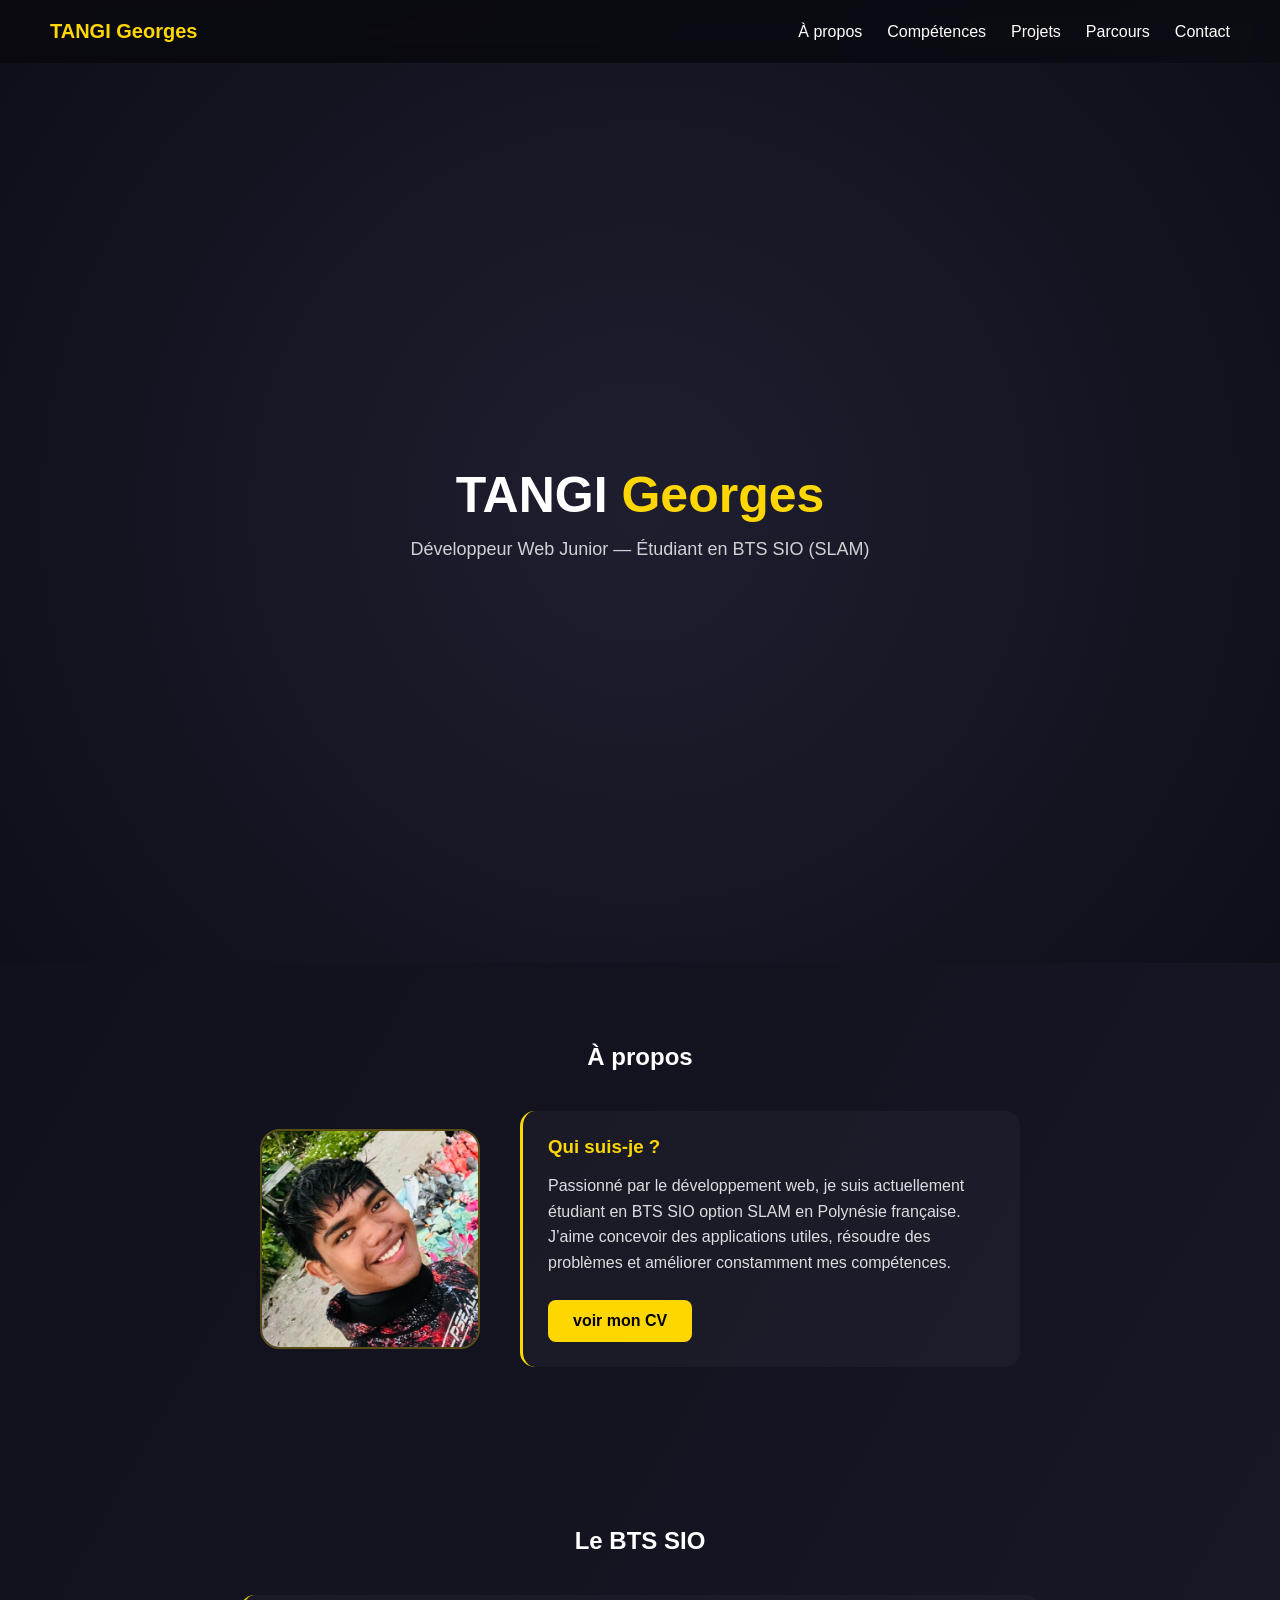
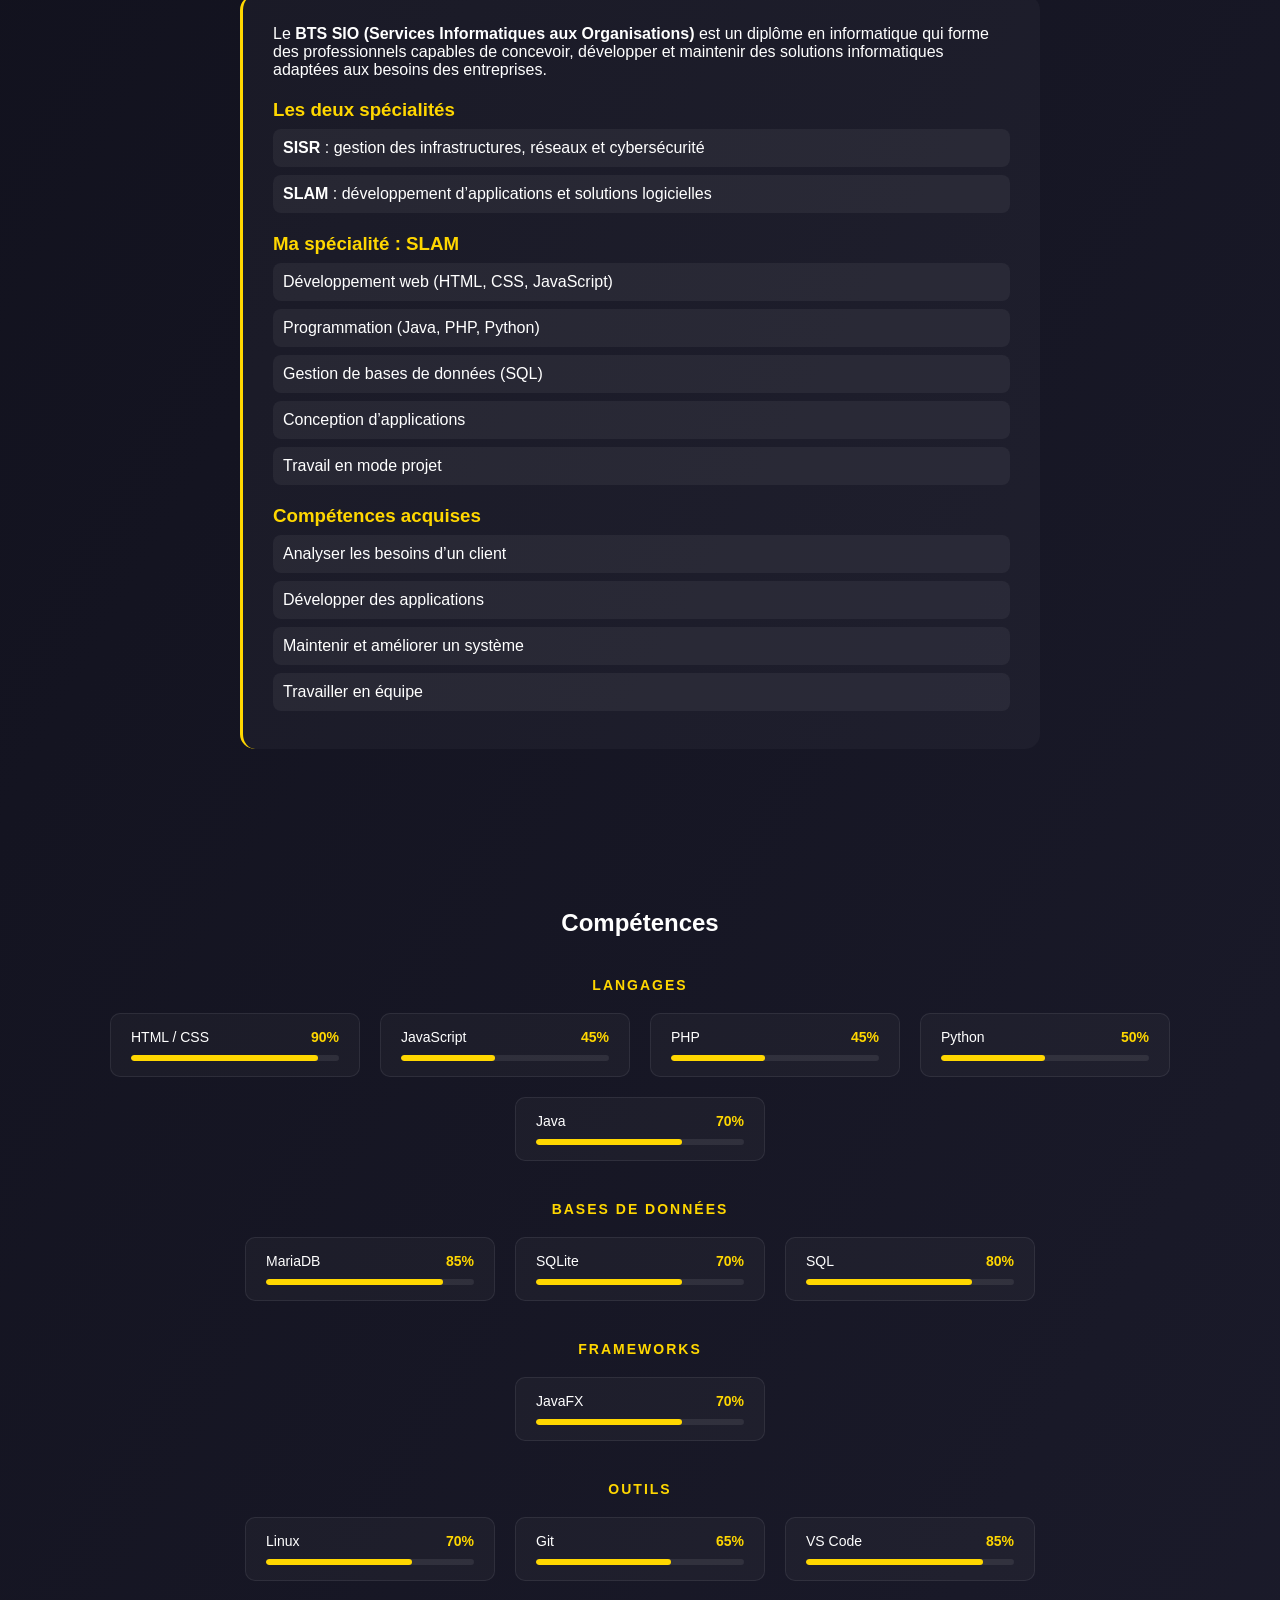
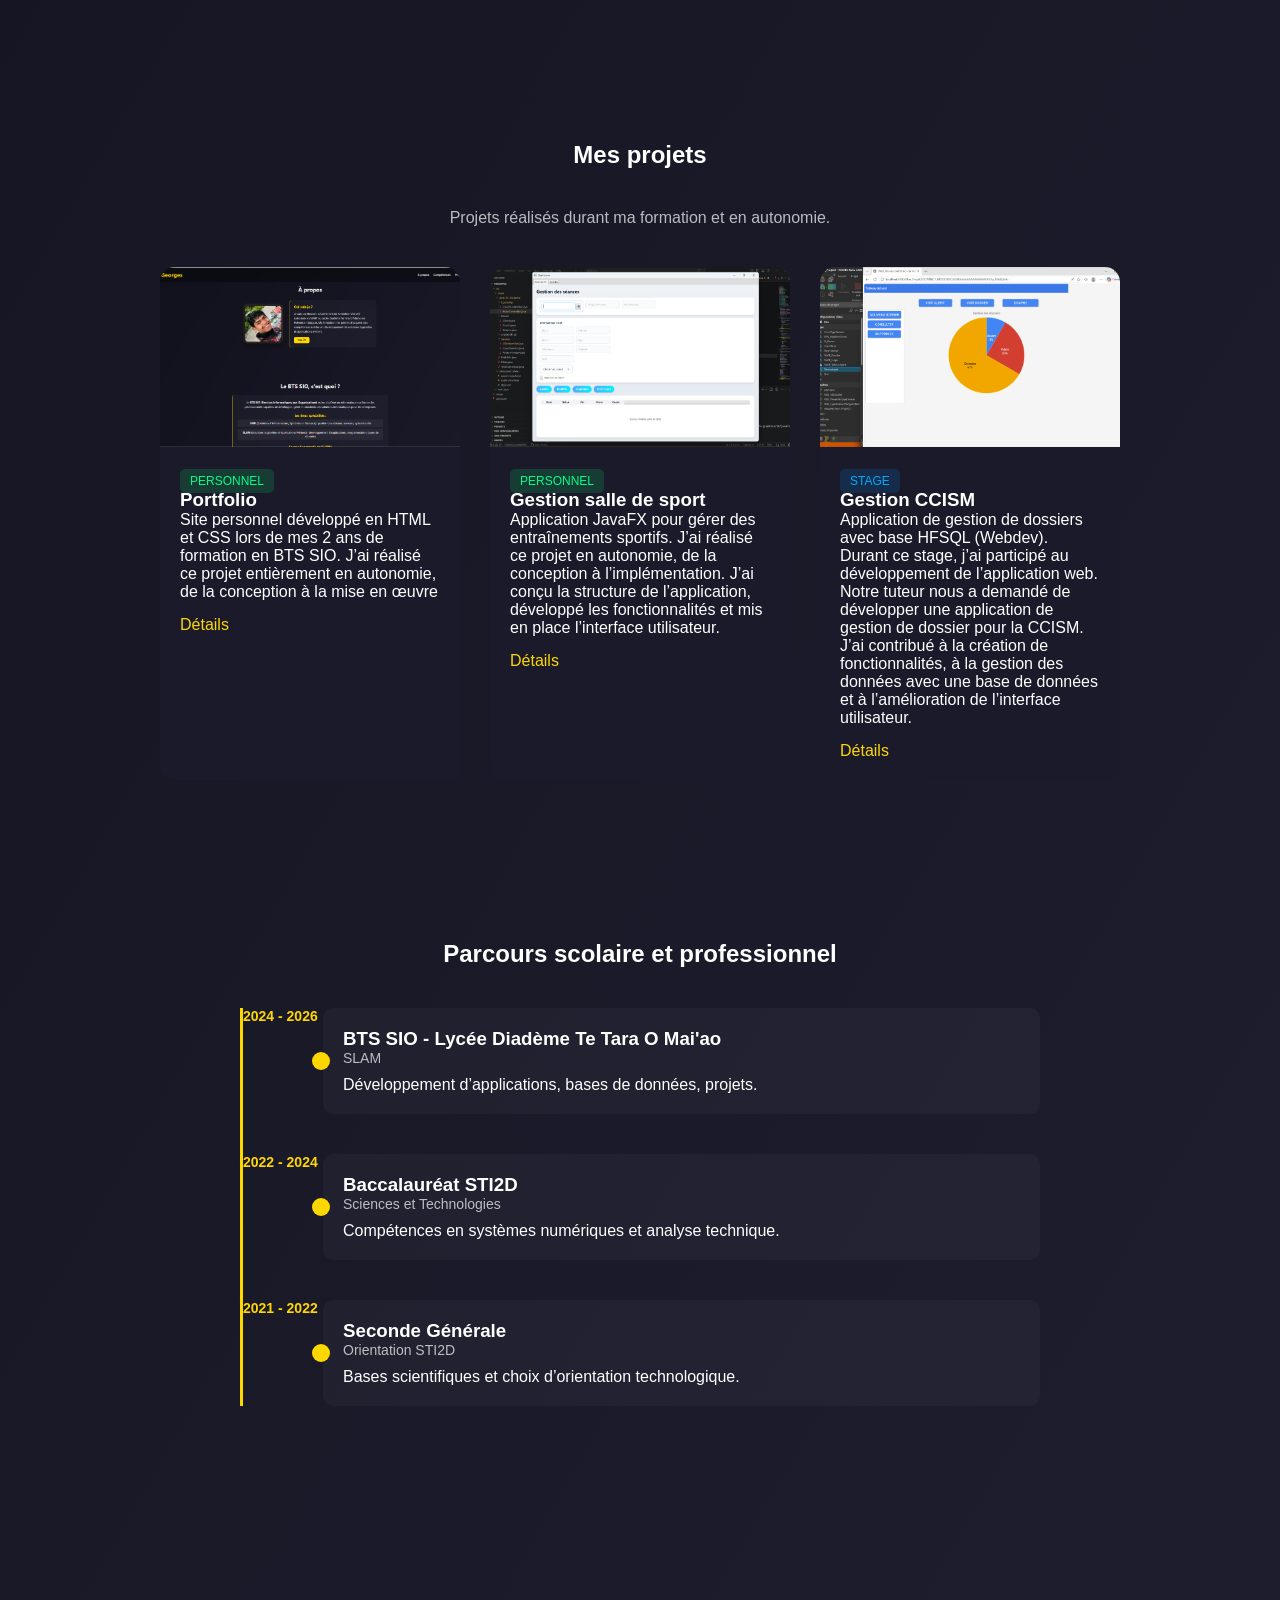
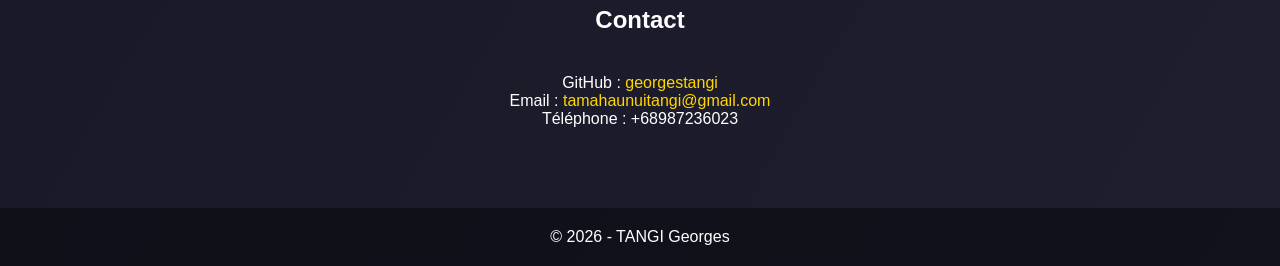
<file: index.html>
<!DOCTYPE html>
<html lang="fr">
<head>
    <meta charset="UTF-8">
    <meta name="viewport" content="width=device-width, initial-scale=1.0">
    <title>Portfolio - TANGI Georges</title>
    <link rel="stylesheet" href="style.css">
</head>

<body>

    <!-- HEADER -->
    <header>
        <p class="logo">TANGI Georges</p>
        <nav>
            <ul>
                <li><a href="#about">À propos</a></li>
                <li><a href="#skills">Compétences</a></li>
                <li><a href="#projects">Projets</a></li>
                <li><a href="#parcours">Parcours</a></li>
                <li><a href="#contact">Contact</a></li>
            </ul>
        </nav>
    </header>

    <!-- HERO -->
    <section class="hero">
        <h1>TANGI <span>Georges</span></h1>

        <p class="subtitle">
            Développeur Web Junior — Étudiant en BTS SIO (SLAM)
        </p>
    </section>

    <!-- ABOUT -->
    <section id="about">
        <h2>À propos</h2>

        <div class="about-container">

            <div class="about-card">
                <img src="image/image.jpg" alt="Photo de TANGI Georges">
            </div>
           
            <div class="about-text">
                <h3>Qui suis-je ?</h3>
                <p>
                    Passionné par le développement web, je suis actuellement étudiant en BTS SIO option SLAM 
                    en Polynésie française. J’aime concevoir des applications utiles, résoudre des problèmes 
                    et améliorer constamment mes compétences.
                </p>

            
                <a href="CV TANGI Georges.pdf" class="btn-cv" target="_blank">voir mon CV</a>
            </div>

        </div>
    </section>

    <!-- BTS SIO -->
    <section id="btssio">
        <h2>Le BTS SIO</h2>

        <div class="btssio-container">

            <p>
                Le <strong>BTS SIO (Services Informatiques aux Organisations)</strong> est un diplôme en informatique 
                qui forme des professionnels capables de concevoir, développer et maintenir des solutions informatiques 
                adaptées aux besoins des entreprises.
            </p>

            <h3>Les deux spécialités</h3>
            <ul>
                <li><strong>SISR</strong> : gestion des infrastructures, réseaux et cybersécurité</li>
                <li><strong>SLAM</strong> : développement d’applications et solutions logicielles</li>
            </ul>

            <h3>Ma spécialité : SLAM</h3>
            <ul>
                <li>Développement web (HTML, CSS, JavaScript)</li>
                <li>Programmation (Java, PHP, Python)</li>
                <li>Gestion de bases de données (SQL)</li>
                <li>Conception d’applications</li>
                <li>Travail en mode projet</li>
            </ul>

            <h3>Compétences acquises</h3>
            <ul>
                <li>Analyser les besoins d’un client</li>
                <li>Développer des applications</li>
                <li>Maintenir et améliorer un système</li>
                <li>Travailler en équipe</li>
            </ul>

        </div>
    </section>

    <!-- SKILLS -->
    <section id="skills">
        <h2>Compétences</h2>

        <!-- LANGAGES -->
        <h3 class="category">LANGAGES</h3>
        <div class="skills-grid">

            <div class="skill-card">
                <p>HTML / CSS <span>90%</span></p>
                <div class="skill-bar"><div style="width:90%"></div></div>
            </div>

            <div class="skill-card">
                <p>JavaScript <span>45%</span></p>
                <div class="skill-bar"><div style="width:45%"></div></div>
            </div>
            
            <div class="skill-card">
                <p>PHP <span>45%</span></p>
                <div class="skill-bar"><div style="width:45%"></div></div>
            </div>
            
            <div class="skill-card">
                <p>Python <span>50%</span></p>
                <div class="skill-bar"><div style="width:50%"></div></div>
            </div>

            <div class="skill-card">
                <p>Java <span>70%</span></p>
                <div class="skill-bar"><div style="width:70%"></div></div>
            </div>

            

        </div>

        <!-- BASES DE DONNÉES -->
        <h3 class="category">BASES DE DONNÉES</h3>
        <div class="skills-grid">

            <div class="skill-card">
                <p>MariaDB <span>85%</span></p>
                <div class="skill-bar"><div style="width:85%"></div></div>
            </div>

            <div class="skill-card">
                <p>SQLite <span>70%</span></p>
                <div class="skill-bar"><div style="width:70%"></div></div>
            </div>
            <div class="skill-card">
                <p>SQL <span>80%</span></p>
                <div class="skill-bar"><div style="width:80%"></div></div>
            </div>

        </div>

        <!-- FRAMEWORKS -->
        <h3 class="category">FRAMEWORKS</h3>
        <div class="skills-grid">

            <div class="skill-card">
                <p>JavaFX <span>70%</span></p>
                <div class="skill-bar"><div style="width:70%"></div></div>
            </div>

        </div>

        <!-- OUTILS -->
        <h3 class="category">OUTILS</h3>
        <div class="skills-grid">

            <div class="skill-card">
                <p>Linux <span>70%</span></p>
                <div class="skill-bar"><div style="width:70%"></div></div>
            </div>

            <div class="skill-card">
                <p>Git <span>65%</span></p>
                <div class="skill-bar"><div style="width:65%"></div></div>
            </div>

            <div class="skill-card">
                <p>VS Code <span>85%</span></p>
                <div class="skill-bar"><div style="width:85%"></div></div>
            </div>

        </div>

    </section>
    <!-- PROJECTS -->
    <section id="projects">
        <h2>Mes projets</h2>
        <p class="projects-subtitle">
            Projets réalisés durant ma formation et en autonomie.
        </p>

        <div class="projects-container">

            <div class="project-card">
                <img src="image/Capture-Portfolio.png" alt="Portfolio">

                <div class="project-content">
                    <span class="tag">PERSONNEL</span>
                    <h3>Portfolio</h3>
                    <p>Site personnel développé en HTML et CSS lors de 
                        mes 2 ans de formation en BTS SIO. J’ai réalisé ce projet entièrement en autonomie,
                         de la conception à la mise en œuvre
                    </p>

                    <div class="project-links">
                        <a href="Projet.html">Détails</a>
                    </div>
                </div>
            </div>

            <div class="project-card">
                <img src="image/projet1.png" alt="Application Java">

                <div class="project-content">
                    <span class="tag">PERSONNEL</span>
                    <h3>Gestion salle de sport</h3>
                    <p>Application JavaFX pour gérer des entraînements sportifs. 
                        J’ai réalisé ce projet en autonomie, de la conception à l’implémentation.
                        J’ai conçu la structure de l’application, développé les fonctionnalités
                        et mis en place l’interface utilisateur.
                    </p>

                    <div class="project-links">
                        <a href="Projet2.html">Détails</a>
                    </div>
                </div>
            </div>

            <div class="project-card">
                <img src="image/projet2.png" alt="Application Webdev">

                <div class="project-content">
                    <span class="tag stage">STAGE</span>
                    <h3>Gestion CCISM</h3>
                    <p>Application de gestion de dossiers avec base HFSQL (Webdev).
                        Durant ce stage, j’ai participé au développement de l’application web.
                        Notre tuteur nous a demandé de développer une application de gestion de dossier 
                        pour la CCISM. J’ai contribué à la création de fonctionnalités, à la gestion des données
                        avec une base de données
                        et à l’amélioration de l’interface utilisateur.
                    </p>

                    <div class="project-links">
                        
                        <a href="Projet3.html">Détails</a>
                    </div>
                </div>
            </div>

        </div>
    </section>

    <!-- PARCOURS -->
    <section id="parcours">
        <h2>Parcours scolaire et professionnel</h2>

        <div class="timeline">

            <div class="timeline-item">
                <div class="timeline-date">2024 - 2026</div>
                <div class="timeline-content">
                    <h3>BTS SIO - Lycée Diadème Te Tara O Mai'ao</h3>
                    <p class="job">SLAM</p>
                    <p>Développement d’applications, bases de données, projets.</p>
                </div>
            </div>

            <div class="timeline-item">
                <div class="timeline-date">2022 - 2024</div>
                <div class="timeline-content">
                    <h3>Baccalauréat STI2D</h3>
                    <p class="job">Sciences et Technologies</p>
                    <p>Compétences en systèmes numériques et analyse technique.</p>
                </div>
            </div>

            <div class="timeline-item">
                <div class="timeline-date">2021 - 2022</div>
                <div class="timeline-content">
                    <h3>Seconde Générale</h3>
                    <p class="job">Orientation STI2D</p>
                    <p>Bases scientifiques et choix d’orientation technologique.</p>
                </div>
            </div>

        </div>
    </section>

    <!-- CONTACT -->
    <section id="contact">
        <h2>Contact</h2>
        <p>GitHub : <a href="https://github.com/georgestangi7-beep">georgestangi</a></p>
        <p>Email : <a href="mailto:tamahaunuitangi@gmail.com">tamahaunuitangi@gmail.com</a></p>
        <p>Téléphone : +68987236023</p>
    </section>

    <!-- FOOTER -->
    <footer>
        <p>© 2026 - TANGI Georges</p>
    </footer>

</body>
</html>
</file>
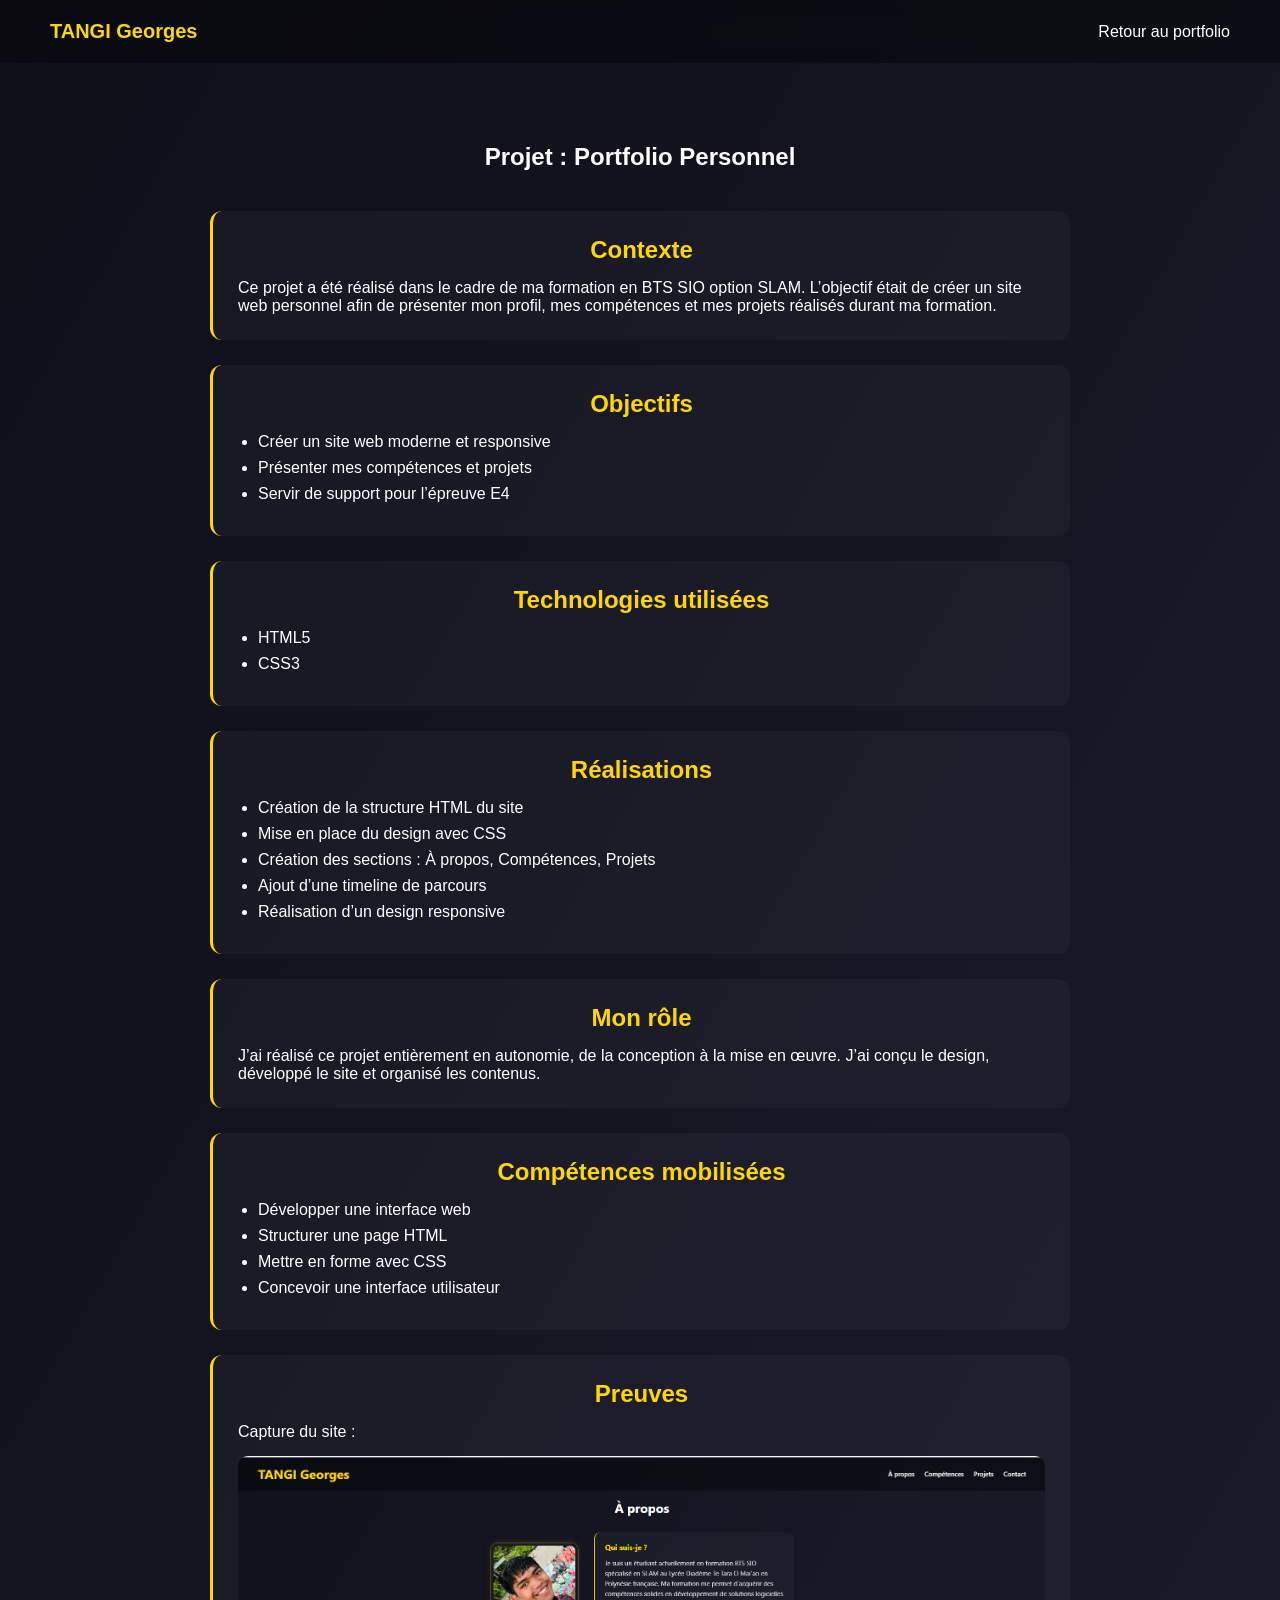
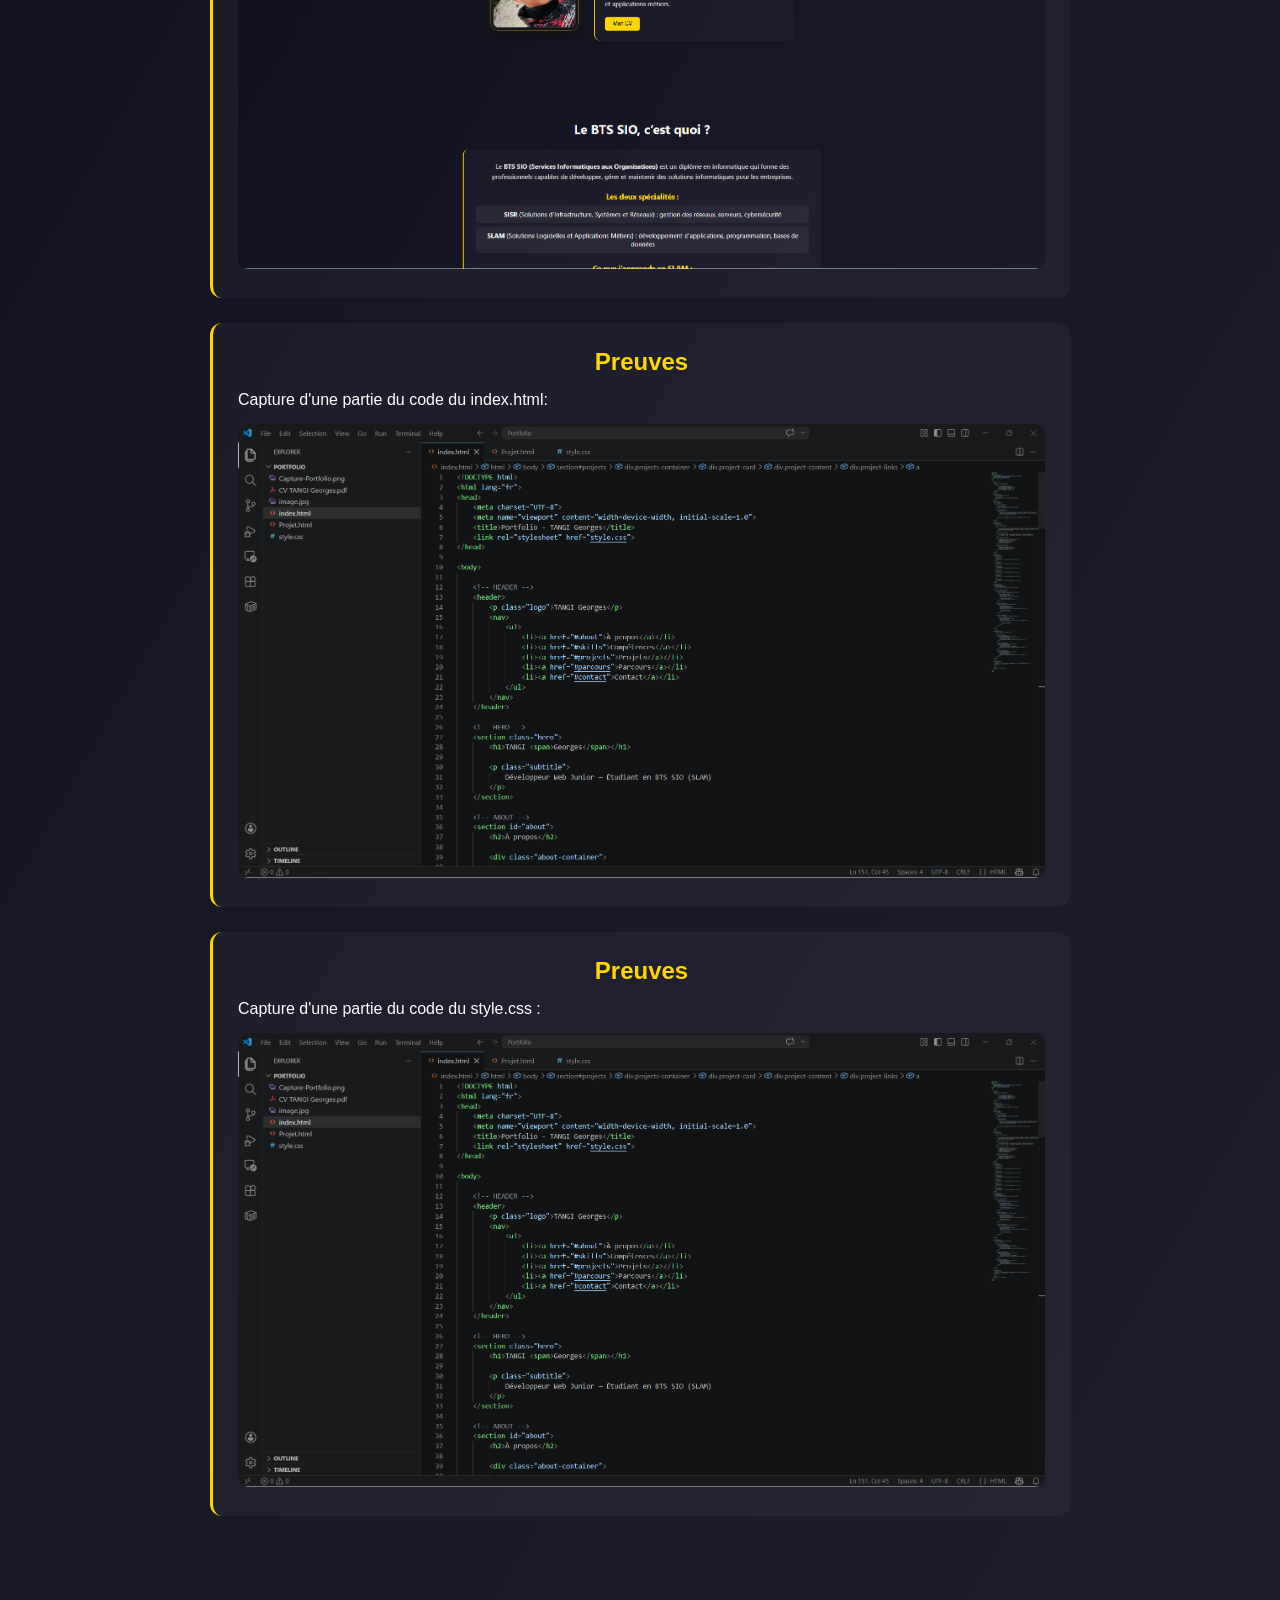
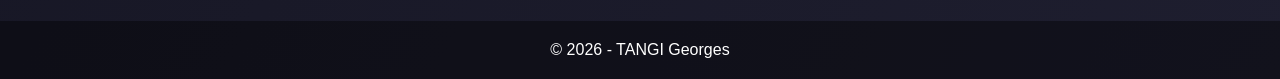
<file: Projet.html>
<!DOCTYPE html>
<html lang="fr">
<head>
    <meta charset="UTF-8">
    <title>Projet Portfolio - TANGI Georges</title>
    <link rel="stylesheet" href="style.css">
</head>

<body>

<header>
    <p class="logo">TANGI Georges</p>
    <nav>
        <ul>
            <li><a href="index.html">Retour au portfolio</a></li>
        </ul>
    </nav>
</header>

<section class="project-page">

    <h1>Projet : Portfolio Personnel</h1>

    <!-- CONTEXTE -->
    <div class="project-block">
        <h2> Contexte</h2>
        <p>
            Ce projet a été réalisé dans le cadre de ma formation en BTS SIO option SLAM.
            L’objectif était de créer un site web personnel afin de présenter mon profil,
            mes compétences et mes projets réalisés durant ma formation.
        </p>
    </div>

    <!-- OBJECTIFS -->
    <div class="project-block">
        <h2> Objectifs</h2>
        <ul>
            <li>Créer un site web moderne et responsive</li>
            <li>Présenter mes compétences et projets</li>
            <li>Servir de support pour l’épreuve E4</li>
        </ul>
    </div>

    <!-- TECHNOLOGIES -->
    <div class="project-block">
        <h2> Technologies utilisées</h2>
        <ul>
            <li>HTML5</li>
            <li>CSS3</li>
        </ul>
    </div>

    <!-- REALISATIONS -->
    <div class="project-block">
        <h2> Réalisations</h2>
        <ul>
            <li>Création de la structure HTML du site</li>
            <li>Mise en place du design avec CSS</li>
            <li>Création des sections : À propos, Compétences, Projets</li>
            <li>Ajout d’une timeline de parcours</li>
            <li>Réalisation d’un design responsive</li>
        </ul>
    </div>

    <!-- MON ROLE -->
    <div class="project-block">
        <h2> Mon rôle</h2>
        <p>
            J’ai réalisé ce projet entièrement en autonomie, de la conception à la mise en œuvre.
            J’ai conçu le design, développé le site et organisé les contenus.
        </p>
    </div>

    <!-- COMPETENCES -->
    <div class="project-block">
        <h2> Compétences mobilisées</h2>
        <ul>
            <li>Développer une interface web</li>
            <li>Structurer une page HTML</li>
            <li>Mettre en forme avec CSS</li>
            <li>Concevoir une interface utilisateur</li>
        </ul>
    </div>

    <!-- PREUVES -->
    <div class="project-block">
        <h2> Preuves</h2>
        <p>Capture du site :</p>
        <img src="image/Capture-Portfolio.png" alt="Portfolio" class="project-img">
    </div>

    <div class="project-block">
        <h2> Preuves</h2>
        <p>Capture d'une partie du code du index.html:</p>
        <img src="image/imageCode.png" alt="Portfolio" class="project-img">
    </div>
    <div class="project-block">
        <h2> Preuves</h2>
        <p>Capture d'une partie du code du style.css :</p>
        <img src="image/imageCode.png" alt="Portfolio" class="project-img">
    </div>


</section>

<footer>
    <p>© 2026 - TANGI Georges</p>
</footer>

</body>
</html>
</file>
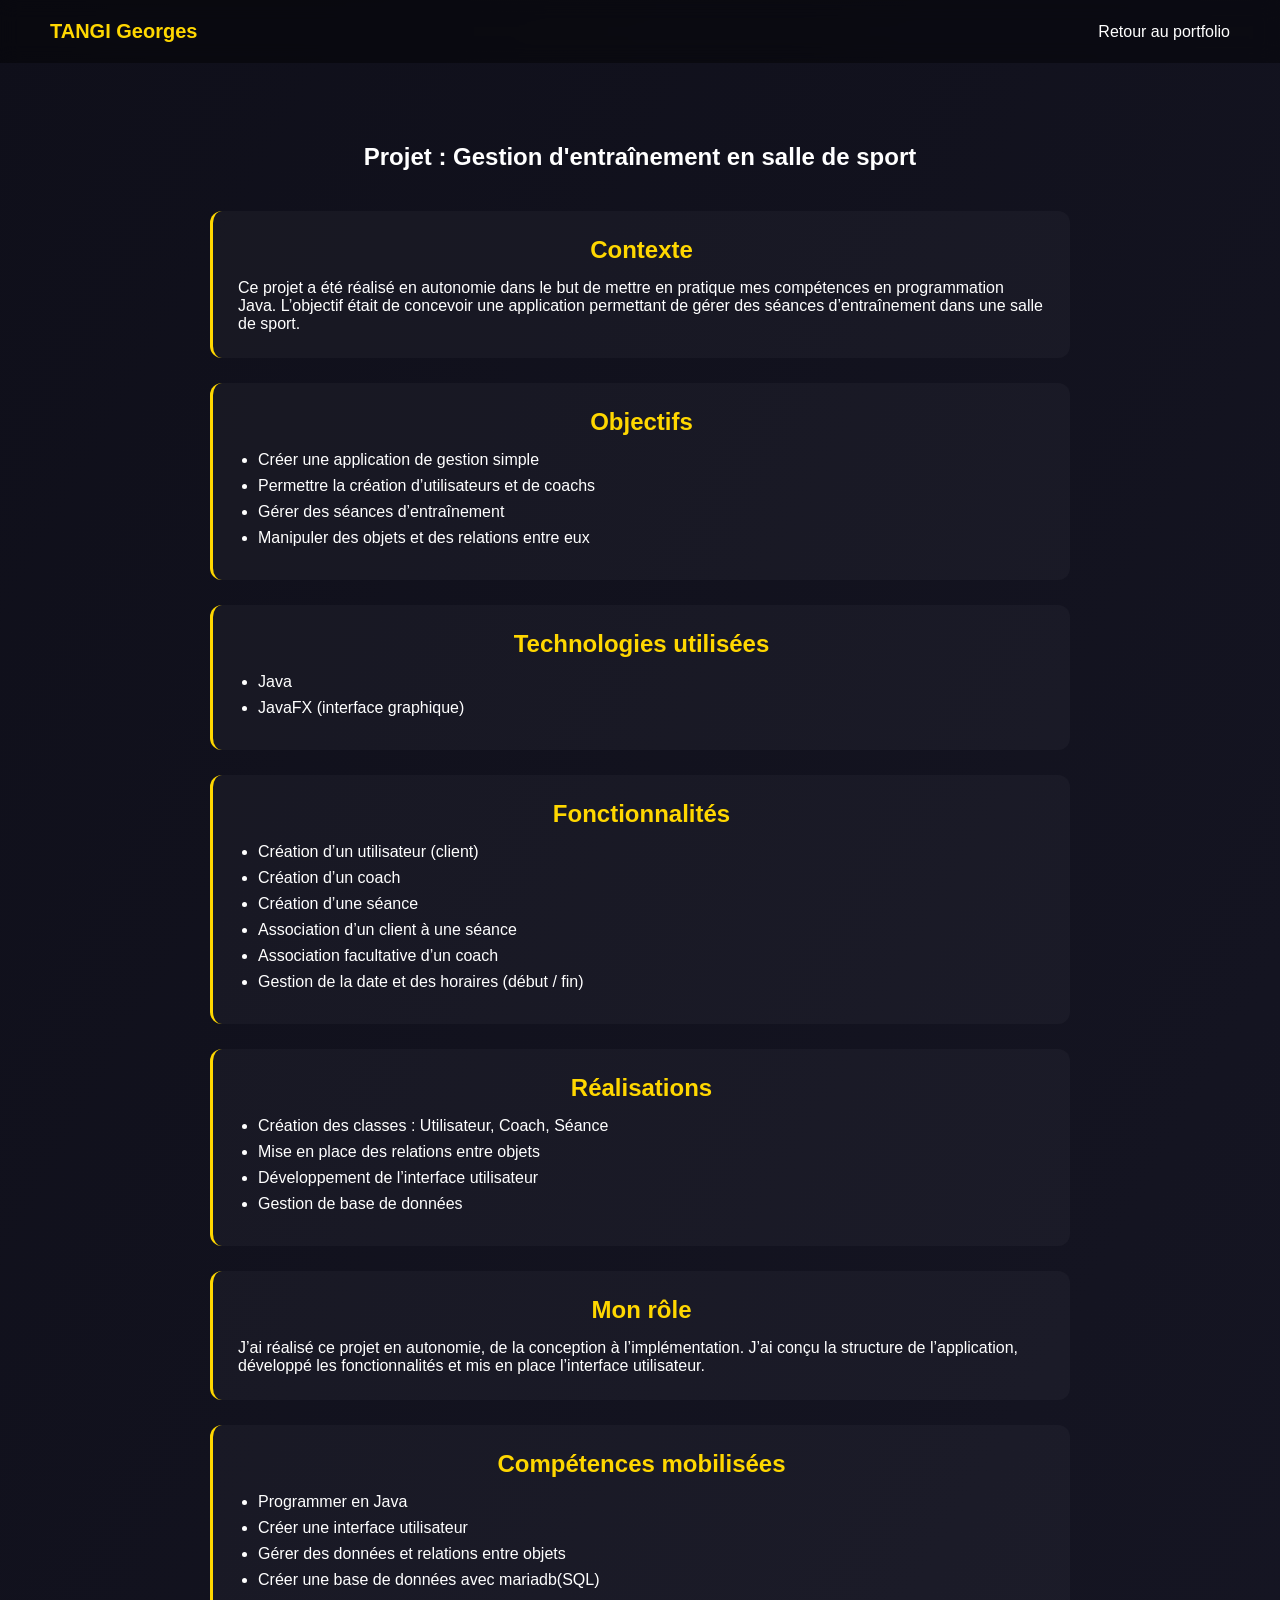
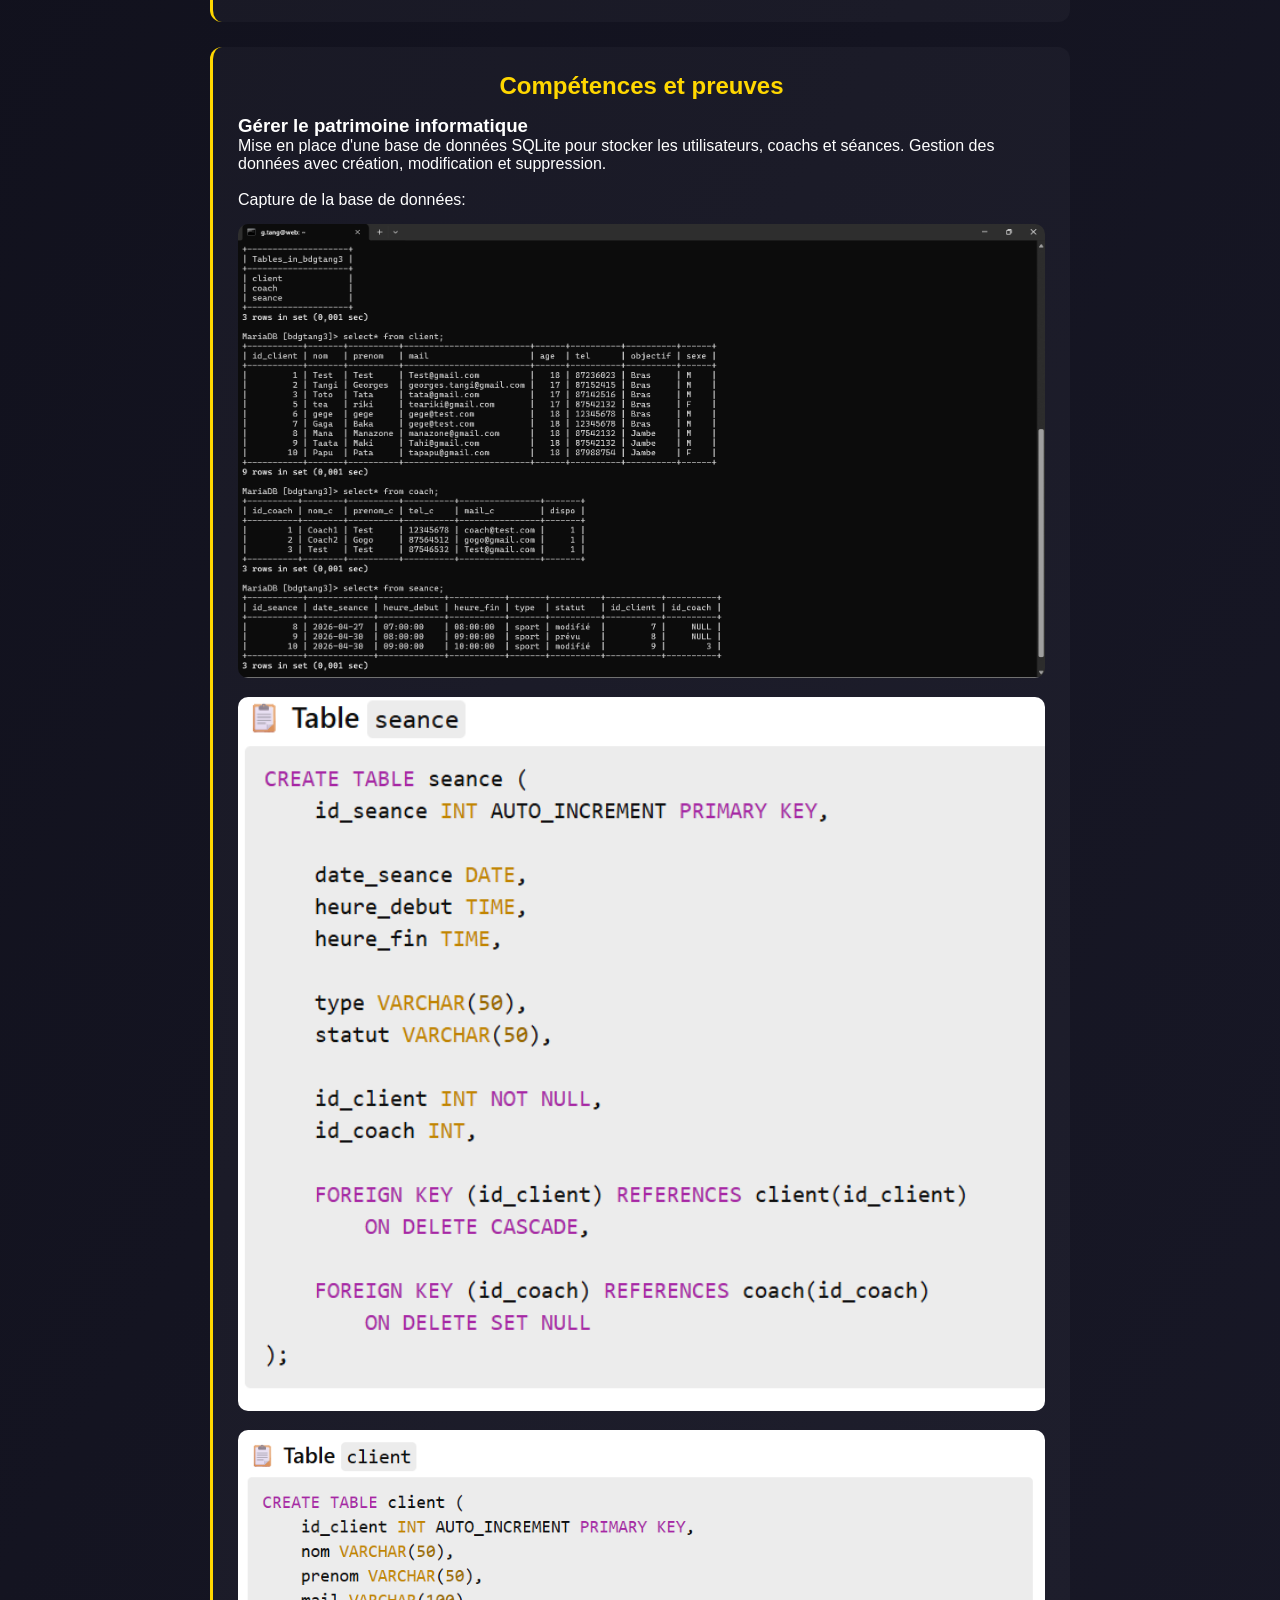
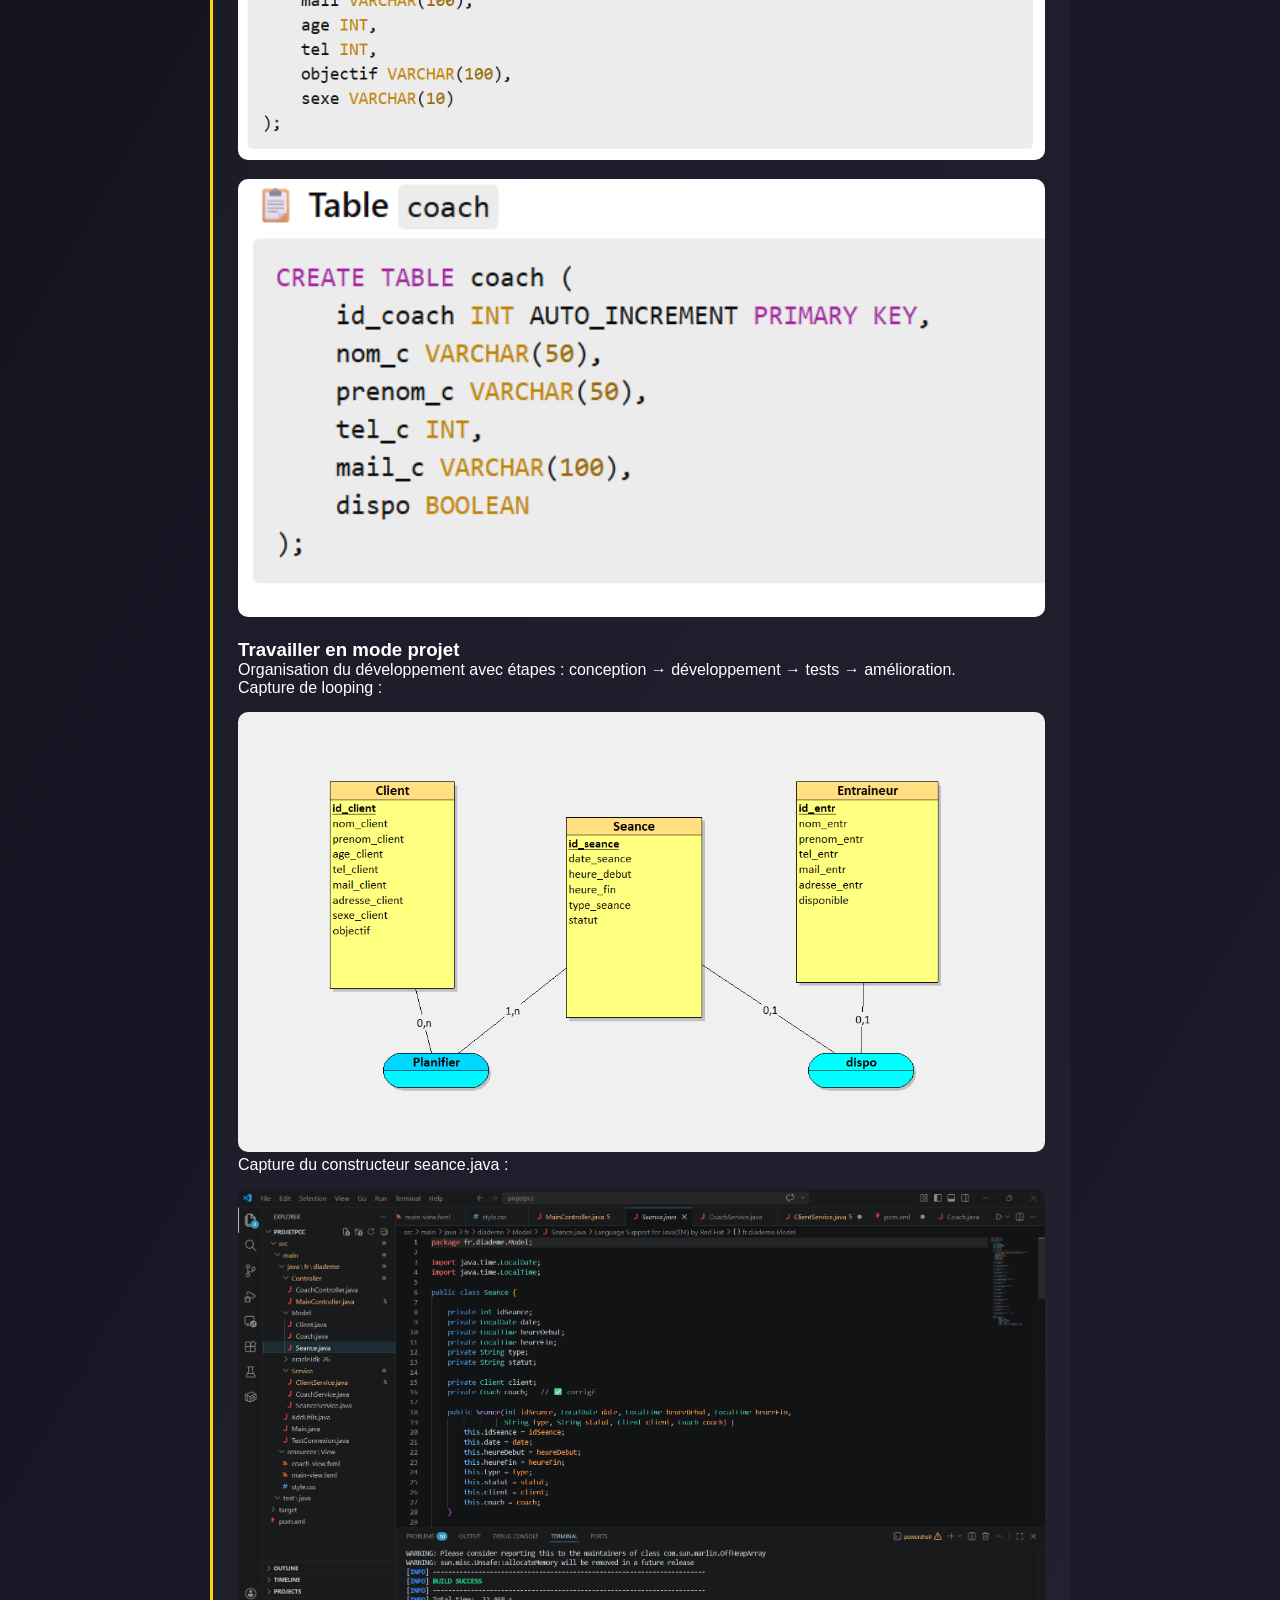
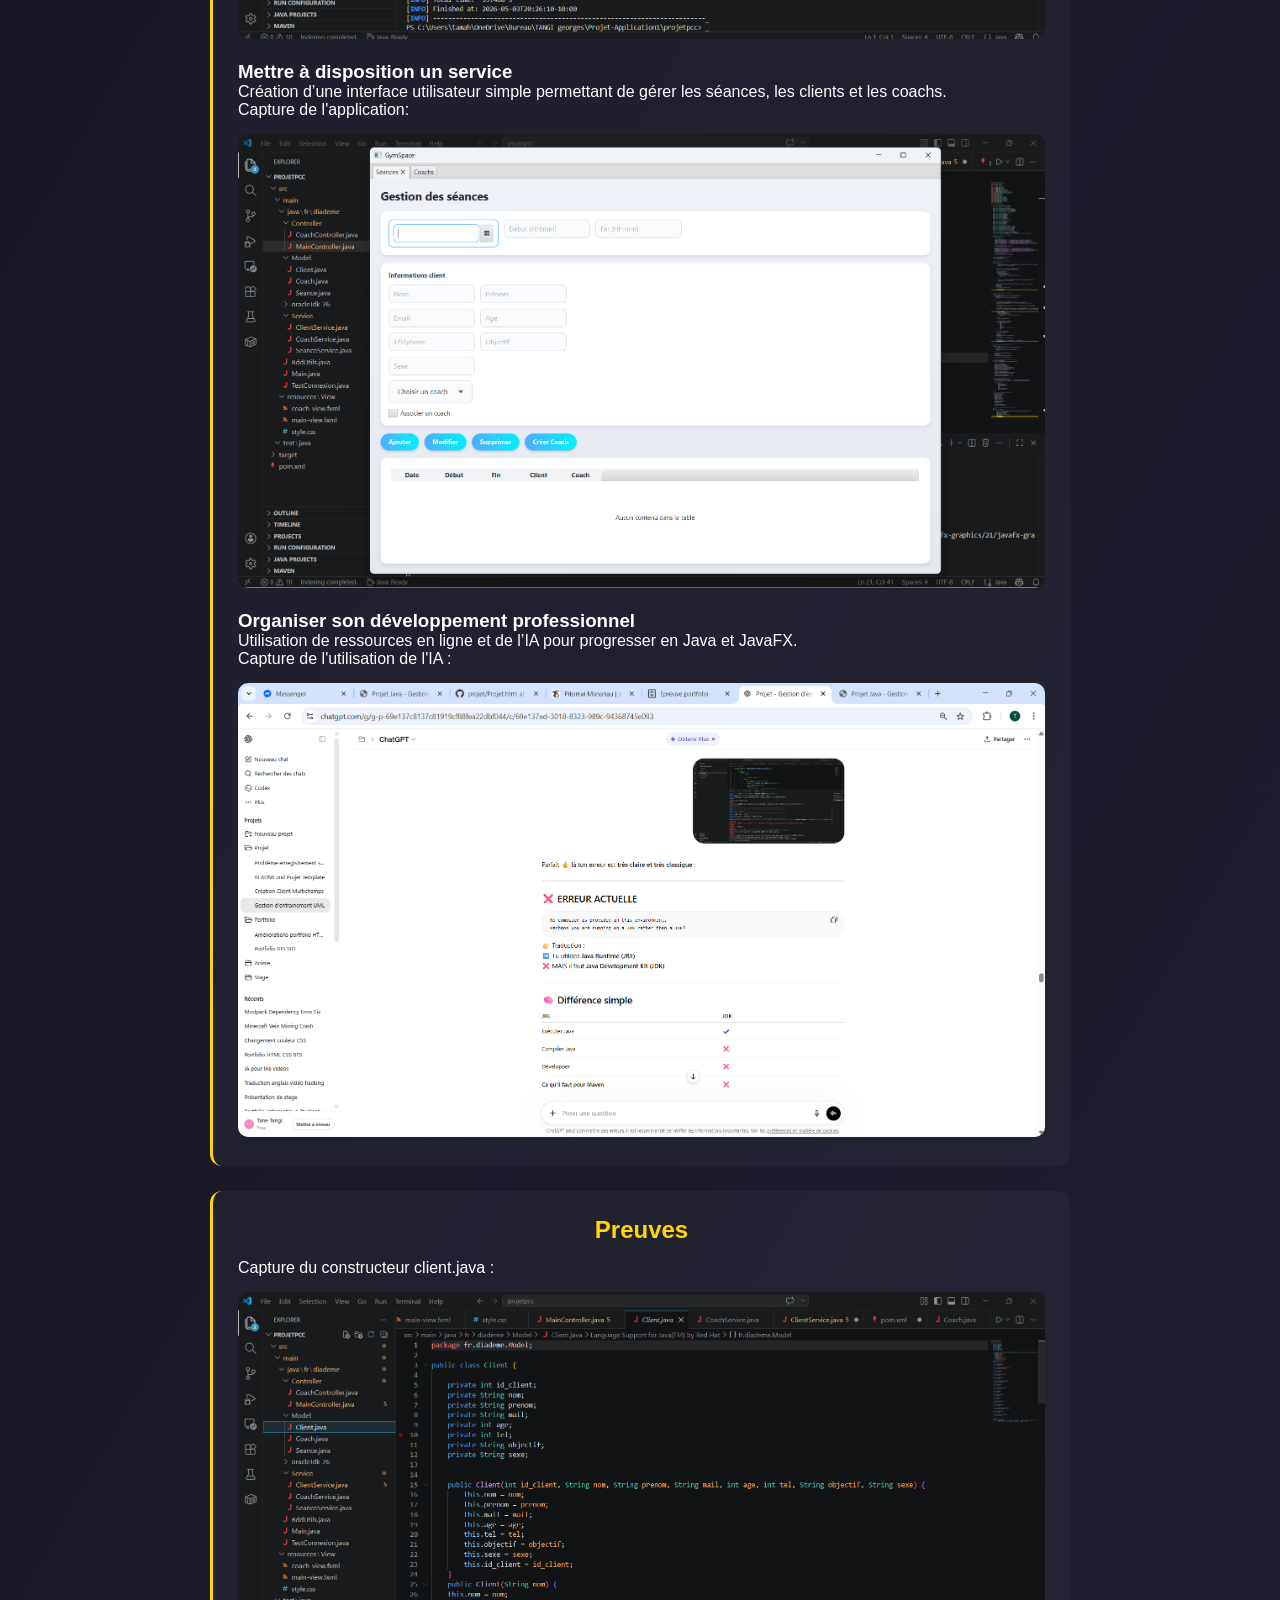
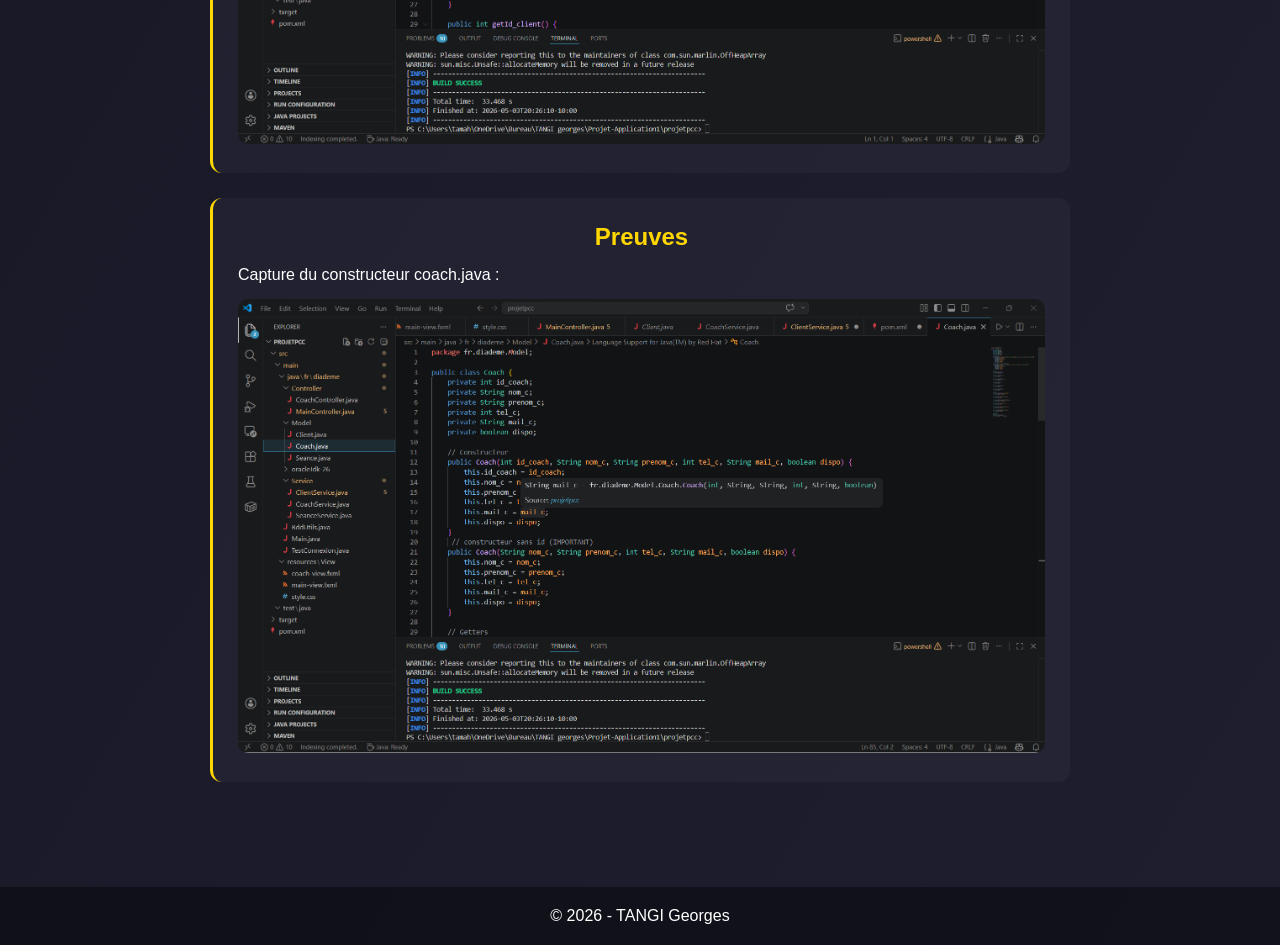
<file: Projet2.html>
<!DOCTYPE html>
<html lang="fr">
<head>
    <meta charset="UTF-8">
    <title>Projet Java - Gestion Salle de Sport</title>
    <link rel="stylesheet" href="style.css">
</head>

<body>

<header>
    <p class="logo">TANGI Georges</p>
    <nav>
        <ul>
            <li><a href="index.html">Retour au portfolio</a></li>
        </ul>
    </nav>
</header>

<section class="project-page">

    <h1>Projet : Gestion d'entraînement en salle de sport</h1>

    <!-- CONTEXTE -->
    <div class="project-block">
        <h2> Contexte</h2>
        <p>
            Ce projet a été réalisé en autonomie dans le but de mettre en pratique mes compétences
            en programmation Java. L’objectif était de concevoir une application permettant de gérer
            des séances d’entraînement dans une salle de sport.
        </p>
    </div>

    <!-- OBJECTIFS -->
    <div class="project-block">
        <h2> Objectifs</h2>
        <ul>
            <li>Créer une application de gestion simple</li>
            <li>Permettre la création d’utilisateurs et de coachs</li>
            <li>Gérer des séances d’entraînement</li>
            <li>Manipuler des objets et des relations entre eux</li>
        </ul>
    </div>

    <!-- TECHNOLOGIES -->
    <div class="project-block">
        <h2> Technologies utilisées</h2>
        <ul>
            <li>Java</li>
            <li>JavaFX (interface graphique)</li>
        </ul>
    </div>

    <!-- FONCTIONNALITES -->
    <div class="project-block">
        <h2> Fonctionnalités</h2>
        <ul>
            <li>Création d’un utilisateur (client)</li>
            <li>Création d’un coach</li>
            <li>Création d’une séance</li>
            <li>Association d’un client à une séance</li>
            <li>Association facultative d’un coach</li>
            <li>Gestion de la date et des horaires (début / fin)</li>
        </ul>
    </div>

    <!-- REALISATIONS -->
    <div class="project-block">
        <h2> Réalisations</h2>
        <ul>
            <li>Création des classes : Utilisateur, Coach, Séance</li>
            <li>Mise en place des relations entre objets</li>
            <li>Développement de l’interface utilisateur</li>
            <li>Gestion de base de données</li>
        </ul>
    </div>

    <!-- MON ROLE -->
    <div class="project-block">
        <h2> Mon rôle</h2>
        <p>
            J’ai réalisé ce projet en autonomie, de la conception à l’implémentation.
            J’ai conçu la structure de l’application, développé les fonctionnalités
            et mis en place l’interface utilisateur.
        </p>
    </div>

    <!-- COMPETENCES -->
    <div class="project-block">
        <h2> Compétences mobilisées</h2>
        <ul>
            <li>Programmer en Java</li>
            <li>Créer une interface utilisateur</li>
            <li>Gérer des données et relations entre objets</li>
            <li>Créer une base de données avec mariadb(SQL)</li>

        </ul>
    </div>
    <!-- COMPETENCES -->
    <div class="project-block">
        <h2>Compétences et preuves</h2>

        <h3>Gérer le patrimoine informatique</h3>
        <p>
            Mise en place d'une base de données SQLite pour stocker les utilisateurs, coachs et séances.
            Gestion des données avec création, modification et suppression.
        </p>
        <br>
        
            
            <p>Capture de la base de données:</p>
            <img src="image/database.png" alt="Application Java" class="project-img">
            
            <img src="image/seance1.png" alt="Application Java" class="project-img">
            
            <img src="image/client.png" alt="Application Java" class="project-img">
            
            <img src="image/coach.png" alt="Application Java" class="project-img">
        <br>

        
        <br>
        <h3>Travailler en mode projet</h3>
        <p>
            Organisation du développement avec étapes :
            conception → développement → tests → amélioration.

        </p>

        
            <p>Capture de looping :</p>
            <img src="image/looping.png" alt="Application Java" class="project-img">
            <p>Capture du constructeur seance.java :</p>
            <img src="image/codeSeance.png" alt="Application Java" class="project-img">
        <br>

        
        <br>
        <h3>Mettre à disposition un service</h3>
        <p>
            Création d’une interface utilisateur simple permettant de gérer les séances,
            les clients et les coachs.
        </p>
        <p>Capture de l'application:</p>
        <img src="image/projet1.png" alt="Application Java" class="project-img">
        <br>

        
        <br>
        <h3>Organiser son développement professionnel</h3>
        
        <p>
            Utilisation de ressources en ligne et de l’IA pour progresser en Java et JavaFX.
        </p>
        <p>Capture de l'utilisation de l'IA :</p>
        <img src="image/ia.png" alt="Application Java" class="project-img">
    </div>

    <!-- PREUVES -->
    
    <div class="project-block">
        <h2> Preuves</h2>
        <p>Capture du constructeur client.java :</p>
        <img src="image/codeClient.png" alt="Application Java" class="project-img">
    </div>
    <div class="project-block">
        <h2>Preuves</h2>
        <p>Capture du constructeur coach.java :</p>
        <img src="image/codeCoach.png" alt="Application Java" class="project-img">
    </div>
    
</section>

<footer>
    <p>© 2026 - TANGI Georges</p>
</footer>

</body>
</html>
</file>
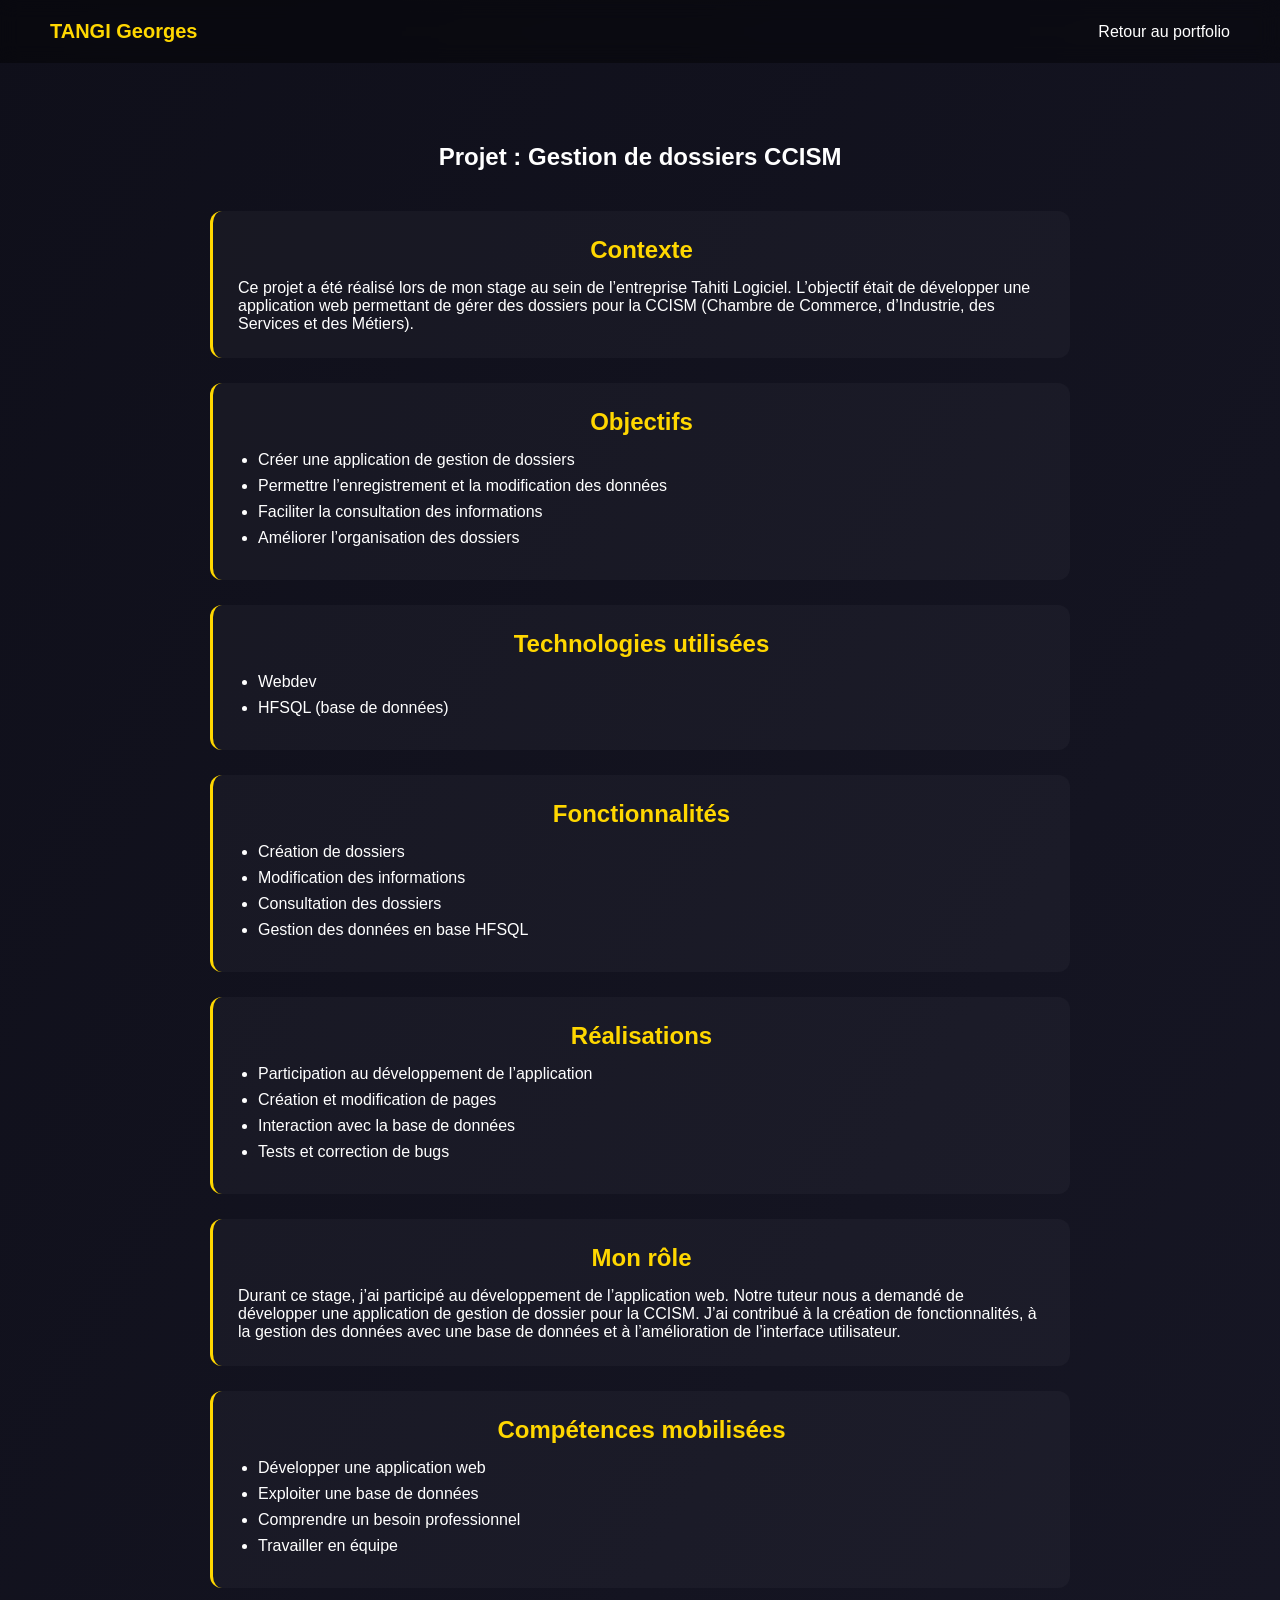
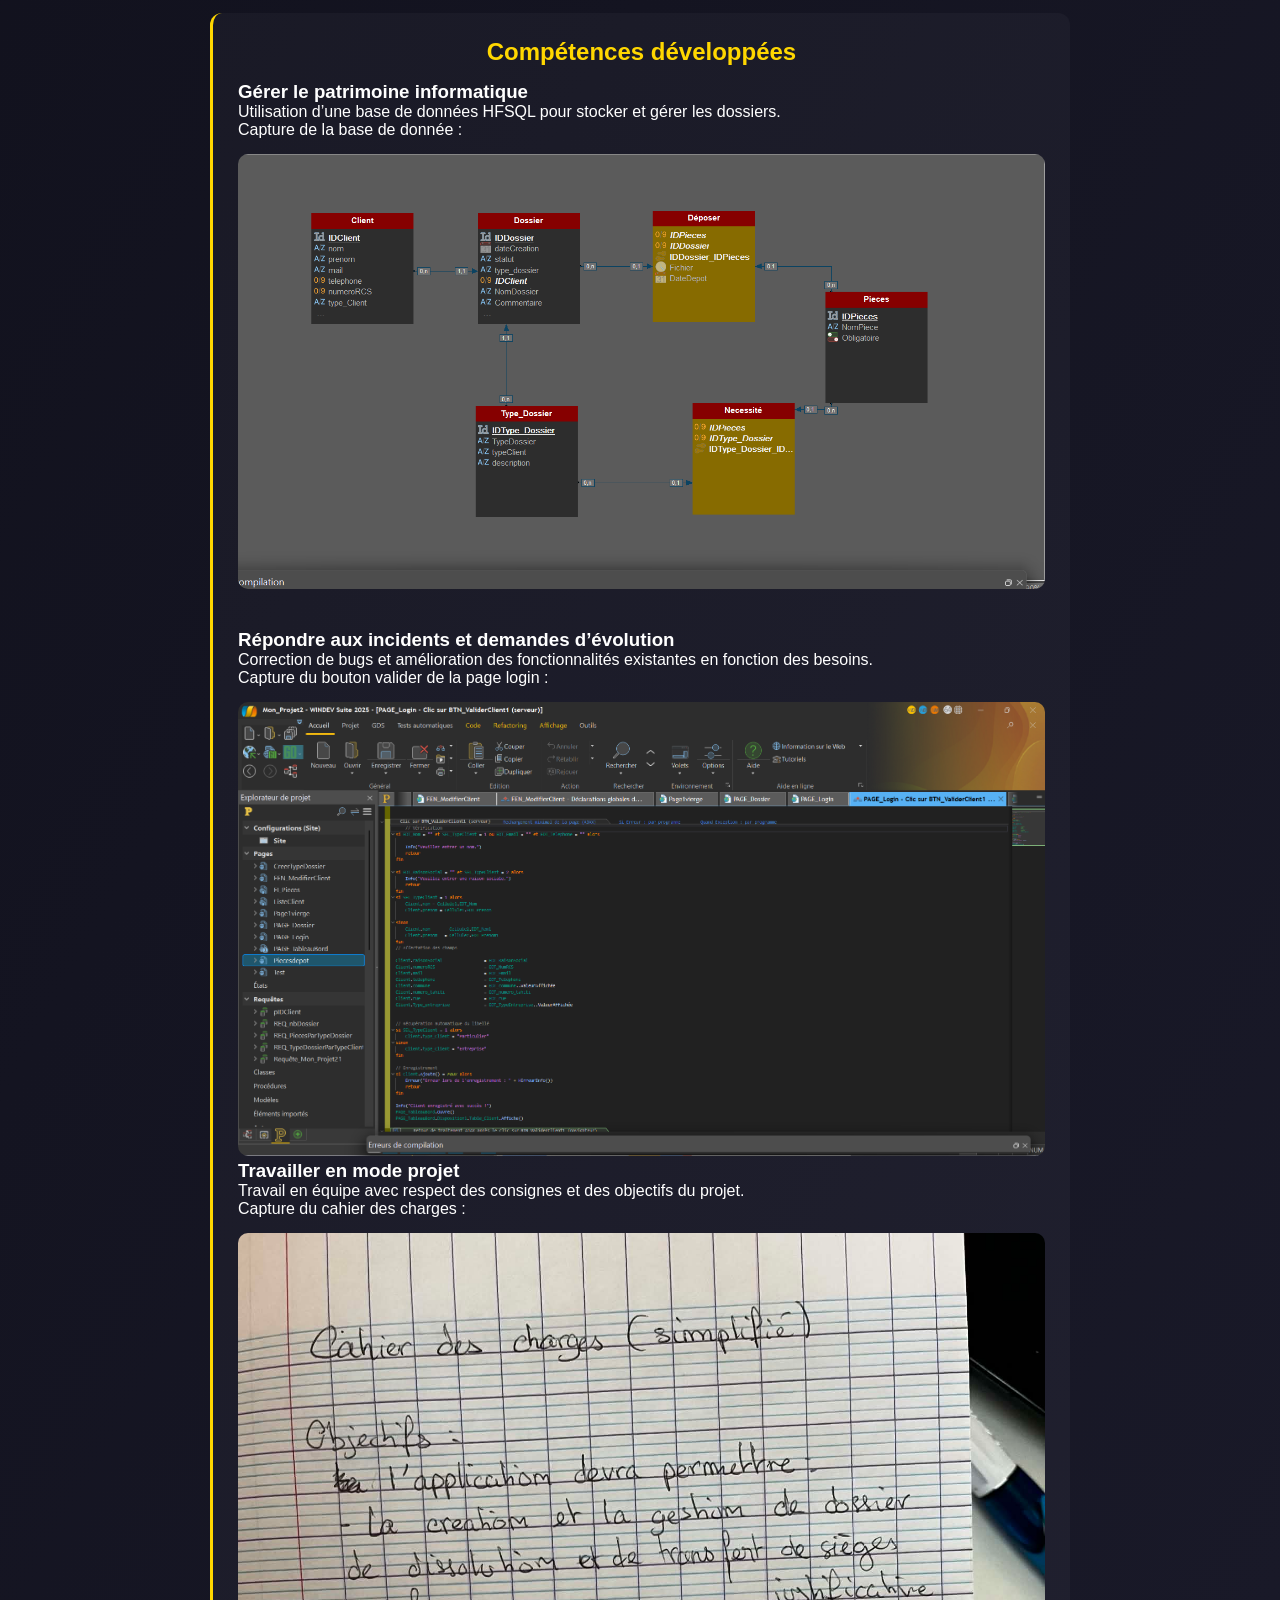
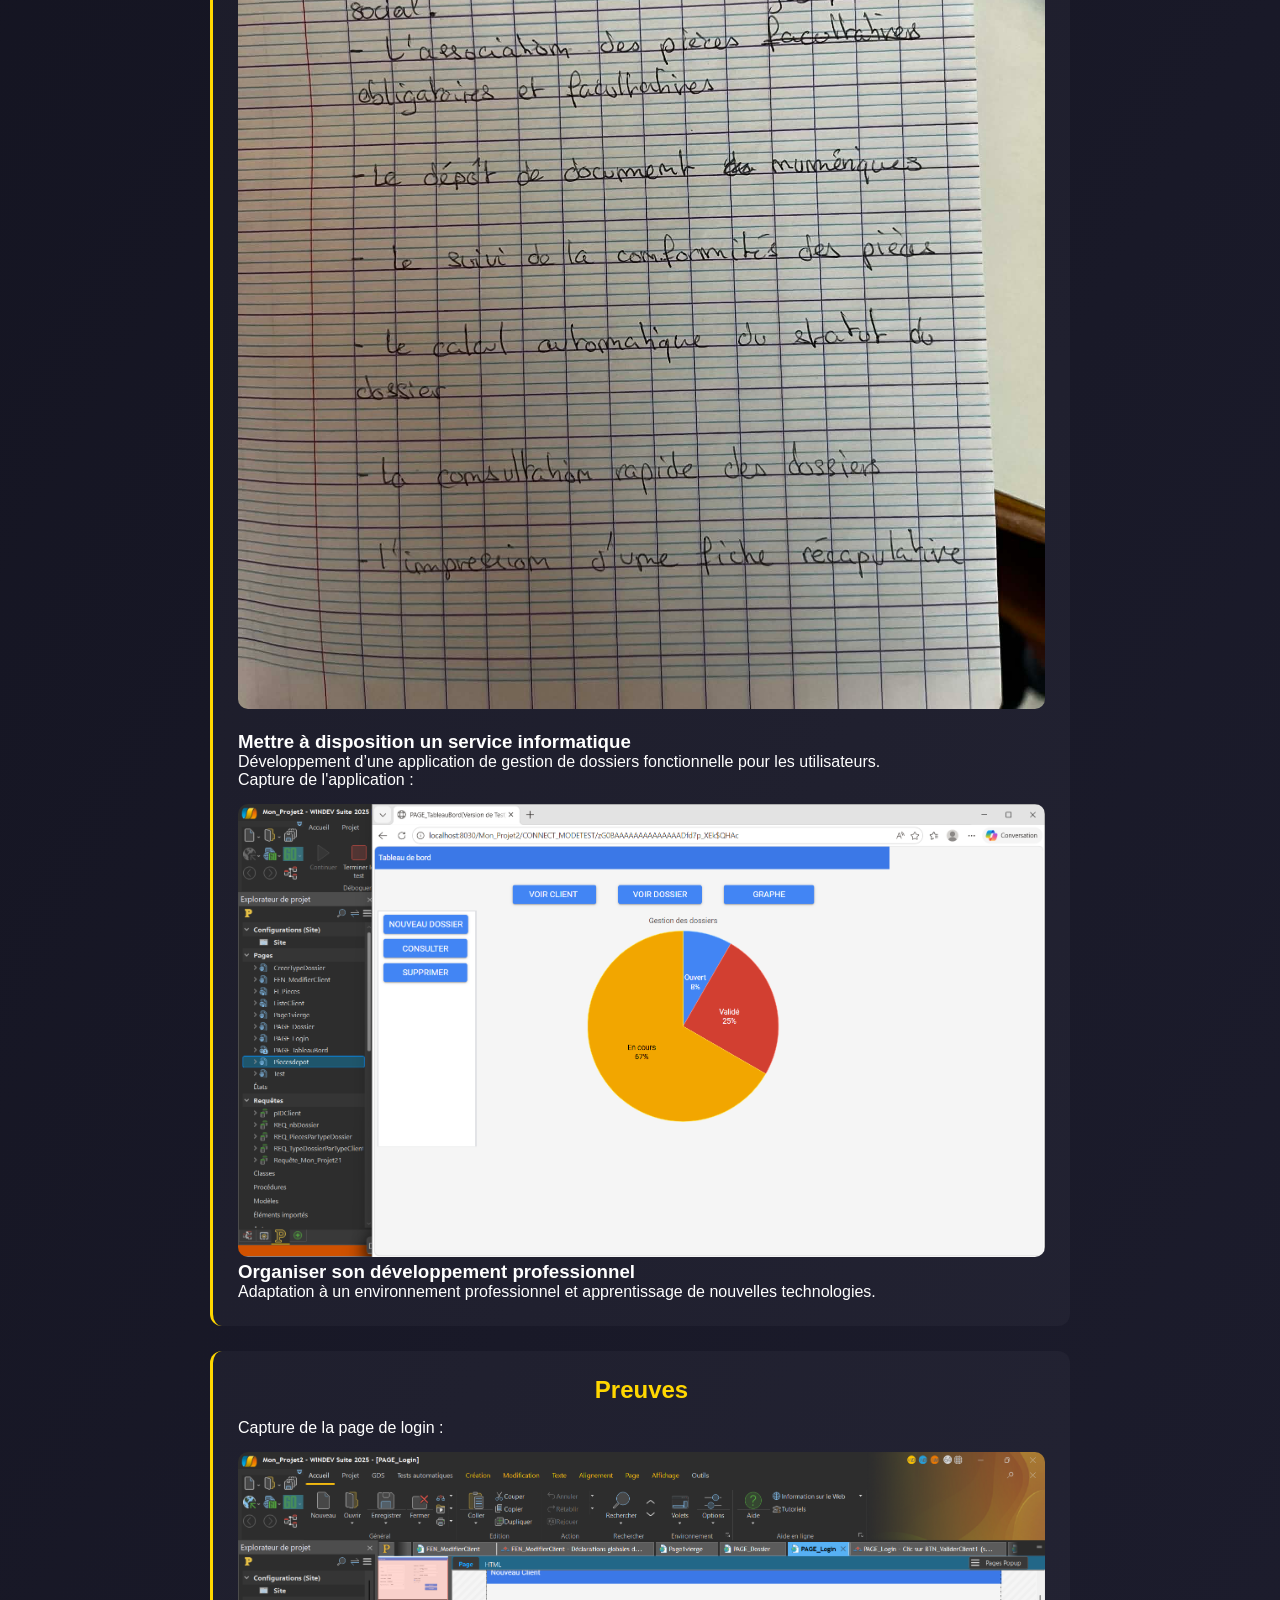
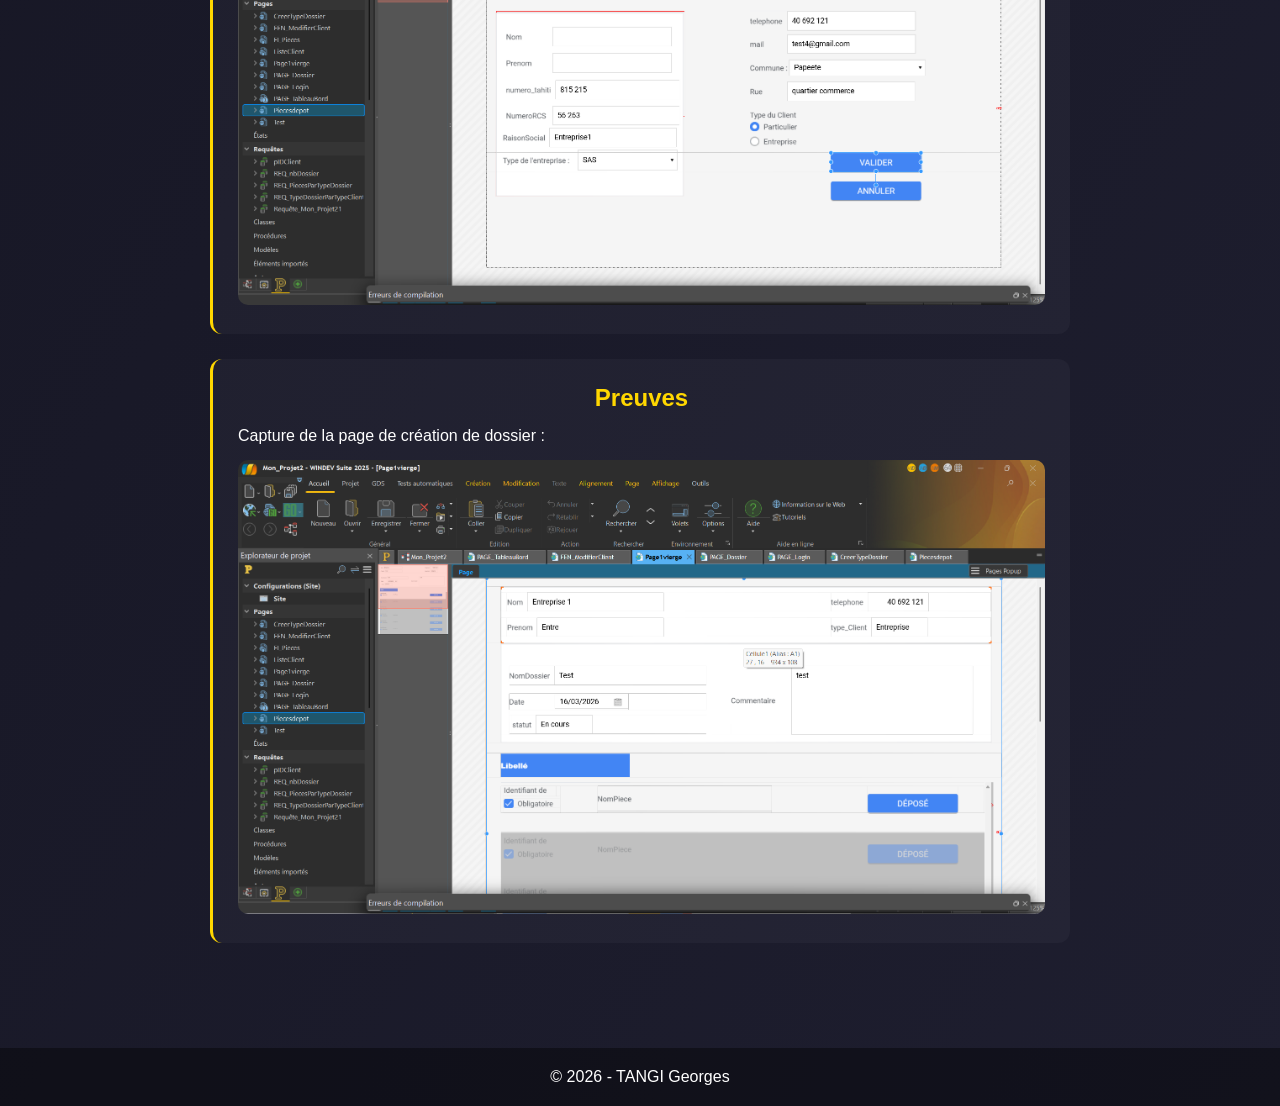
<file: Projet3.html>
<!DOCTYPE html>
<html lang="fr">
<head>
    <meta charset="UTF-8">
    <title>Projet Stage - Gestion CCISM</title>
    <link rel="stylesheet" href="style.css">
</head>

<body>

<header>
    <p class="logo">TANGI Georges</p>
    <nav>
        <ul>
            <li><a href="index.html">Retour au portfolio</a></li>
        </ul>
    </nav>
</header>

<section class="project-page">

    <h1>Projet : Gestion de dossiers CCISM</h1>

    <!-- CONTEXTE -->
    <div class="project-block">
        <h2> Contexte</h2>
        <p>
            Ce projet a été réalisé lors de mon stage au sein de l’entreprise Tahiti Logiciel.
            L’objectif était de développer une application web permettant de gérer des dossiers
            pour la CCISM (Chambre de Commerce, d’Industrie, des Services et des Métiers).
        </p>
    </div>

    <!-- OBJECTIFS -->
    <div class="project-block">
        <h2> Objectifs</h2>
        <ul>
            <li>Créer une application de gestion de dossiers</li>
            <li>Permettre l’enregistrement et la modification des données</li>
            <li>Faciliter la consultation des informations</li>
            <li>Améliorer l’organisation des dossiers</li>
        </ul>
    </div>

    <!-- TECHNOLOGIES -->
    <div class="project-block">
        <h2> Technologies utilisées</h2>
        <ul>
            <li>Webdev</li>
            <li>HFSQL (base de données)</li>
        </ul>
    </div>

    <!-- FONCTIONNALITES -->
    <div class="project-block">
        <h2> Fonctionnalités</h2>
        <ul>
            <li>Création de dossiers</li>
            <li>Modification des informations</li>
            <li>Consultation des dossiers</li>
            <li>Gestion des données en base HFSQL</li>
        </ul>
    </div>

    <!-- REALISATIONS -->
    <div class="project-block">
        <h2> Réalisations</h2>
        <ul>
            <li>Participation au développement de l’application</li>
            <li>Création et modification de pages</li>
            <li>Interaction avec la base de données</li>
            <li>Tests et correction de bugs</li>
        </ul>
    </div>

    <!-- MON ROLE -->
    <div class="project-block">
        <h2> Mon rôle</h2>
        <p>
            Durant ce stage, j’ai participé au développement de l’application web.
            Notre tuteur nous a demandé de développer une application de gestion de dossier 
            pour la CCISM. J’ai contribué à la création de fonctionnalités, à la gestion des données
            avec une base de données
            et à l’amélioration de l’interface utilisateur.
        </p>
    </div>

    <!-- COMPETENCES -->
    <div class="project-block">
        <h2> Compétences mobilisées</h2>
        <ul>
            <li>Développer une application web</li>
            <li>Exploiter une base de données</li>
            <li>Comprendre un besoin professionnel</li>
            <li>Travailler en équipe</li>
        </ul>
    </div>
    <div class="project-block">
        <h2>Compétences développées</h2>
    
        <h3>Gérer le patrimoine informatique</h3>
        <p>
            Utilisation d’une base de données HFSQL pour stocker et gérer les dossiers.
        </p>
        
        <p>Capture de la base de donnée :</p>
        <img src="image/base.png" alt="base de donnée CCISM" class="project-img">
        <br>
        <br>
        <br>
      
        <h3>Répondre aux incidents et demandes d’évolution</h3>
        <p>
            Correction de bugs et amélioration des fonctionnalités existantes 
            en fonction des besoins.
        </p>
       
        <p>Capture du bouton valider de la page login :</p>
        <img src="image/codeValider.png" alt="Application CCISM" class="project-img">
    
        
    
        <h3>Travailler en mode projet</h3>
        <p>
            Travail en équipe avec respect des consignes et des objectifs du projet.
        </p>
        <p>Capture du cahier des charges :</p>
        <img src="image/cahier.jpg" alt="Application CCISM" class="project-img">
        <br>
        <br>
        <h3>Mettre à disposition un service informatique</h3>
        
        <p>
            Développement d’une application de gestion de dossiers fonctionnelle pour les utilisateurs.
        </p>
        <p>Capture de l'application :</p>
        <img src="image/projet2.png" alt="Application CCISM" class="project-img">
    
        <h3>Organiser son développement professionnel</h3>
        <p>
            Adaptation à un environnement professionnel et apprentissage de nouvelles technologies.
        </p>
    </div>

    <!-- PREUVES -->
    
    <div class="project-block">
        <h2> Preuves</h2>
        <p>Capture de la page de login :</p>
        <img src="image/pageLogin.png" alt="Application CCISM" class="project-img">
    </div>

    <div class="project-block">
        <h2> Preuves</h2>
        <p>Capture de la page de création de dossier :</p>
        <img src="image/pageDossier.png" alt="Application CCISM" class="project-img">
    </div>

</section>

<footer>
    <p>© 2026 - TANGI Georges</p>
</footer>

</body>
</html>
</file>
<file: style.css>
/* RESET */
* {
    margin: 0;
    padding: 0;
    box-sizing: border-box;
}

/* VARIABLES */
:root {
    --gold: #FFD700;
    --gold-soft: #FFC300;
    --gold-dark: #B89600;
}

/* GLOBAL */
body {
    font-family: 'Segoe UI', sans-serif;
    background: linear-gradient(120deg, #0f0f1a, #1e1e2f);
    color: white;
    scroll-behavior: smooth;
}

/* HEADER */
header {
    display: flex;
    justify-content: space-between;
    align-items: center;
    padding: 20px 50px;
    background: rgba(0,0,0,0.4);
    backdrop-filter: blur(10px);
    position: sticky;
    top: 0;
    z-index: 1000;
}

.logo {
    color: var(--gold);
    font-weight: bold;
    font-size: 20px;
}

nav ul {
    display: flex;
    list-style: none;
}

nav ul li {
    margin-left: 25px;
}

nav ul li a {
    text-decoration: none;
    color: white;
    transition: 0.3s;
}

nav ul li a:hover {
    color: var(--gold);
}

/* HERO */
.hero {
    height: 100vh;
    display: flex;
    flex-direction: column;
    justify-content: center;
    align-items: center;
    text-align: center;
    background: radial-gradient(circle, #1e1e2f, #0f0f1a);
}

.hero h1 {
    font-size: 50px;
}

.hero span {
    color: var(--gold);
}

.subtitle {
    margin-top: 15px;
    font-size: 18px;
    opacity: 0.8;
}

/* TITRES */
h2 {
    text-align: center;
    margin-bottom: 40px;
}

/* SECTIONS */
section {
    padding: 80px 50px;
}

/* BOUTON CV */
.btn-cv {
    display: inline-block;
    margin-top: 25px;
    padding: 12px 25px;
    background: var(--gold);
    border-radius: 8px;
    color: black;
    text-decoration: none;
    font-weight: bold;
    transition: 0.3s;
}

.btn-cv:hover {
    background: white;
    color: var(--gold-dark);
    transform: translateY(-3px);
}

/* ABOUT */
.about-container {
    display: flex;
    justify-content: center;
    align-items: center;
    gap: 40px;
    flex-wrap: wrap;
}

.about-card {
    width: 220px;
    height: 220px;
    border-radius: 20px;
    overflow: hidden;
    border: 2px solid rgba(255, 215, 0, 0.3);
}

.about-card img {
    width: 100%;
    height: 100%;
    object-fit: cover;
}

.about-text {
    max-width: 500px;
    background: rgba(255,255,255,0.03);
    padding: 25px;
    border-radius: 15px;
    border-left: 3px solid var(--gold);
}

.about-text h3 {
    color: var(--gold);
    margin-bottom: 15px;
}

.about-text p {
    opacity: 0.85;
    line-height: 1.6;
}

/* BTS SIO */
.btssio-container {
    max-width: 800px;
    margin: auto;
    background: rgba(255,255,255,0.03);
    padding: 30px;
    border-radius: 15px;
    border-left: 3px solid var(--gold);
}

.btssio-container h3 {
    color: var(--gold);
    margin-top: 20px;
}

.btssio-container ul {
    list-style: none;
}

.btssio-container li {
    background: rgba(255,255,255,0.05);
    margin: 8px 0;
    padding: 10px;
    border-radius: 8px;
}



/* PROJECTS */
.projects-subtitle {
    text-align: center;
    margin-bottom: 40px;
    opacity: 0.7;
}

.projects-container {
    display: flex;
    justify-content: center;
    gap: 30px;
    flex-wrap: wrap;
}

.project-card {
    width: 300px;
    background: #1a1a2b;
    border-radius: 15px;
    overflow: hidden;
    transition: 0.3s;
}

.project-card:hover {
    transform: translateY(-8px);
}

.project-card img {
    width: 100%;
    height: 180px;
    object-fit: cover;
}

.project-content {
    padding: 20px;
}

.tag {
    font-size: 12px;
    background: rgba(0,255,100,0.15);
    color: #00ff88;
    padding: 5px 10px;
    border-radius: 5px;
}

.tag.stage {
    background: rgba(0,150,255,0.15);
    color: #00aaff;
}

.project-links {
    margin-top: 15px;
}

.project-links a {
    margin-right: 10px;
    text-decoration: none;
    color: var(--gold);
}

.project-links a:hover {
    color: white;
}

/* TIMELINE (CORRIGÉ) */
.timeline {
    max-width: 800px;
    margin: auto;
    position: relative;
    padding-left: 80px;
    border-left: 3px solid var(--gold);
}

.timeline-item {
    position: relative;
    margin-bottom: 40px;
}

/* point jaune */
.timeline-item::before {
    content: "";
    position: absolute;
    left: -11px;
    top: 50%;
    transform: translateY(-50%);
    width: 18px;
    height: 18px;
    background: var(--gold);
    border-radius: 50%;
}
/* DATE CORRIGÉE */
.timeline-date {
    position: absolute;
    left: -80px;
    top: 0;
    font-size: 14px;
    color: var(--gold);
    font-weight: bold;
}

/* CONTENU */
.timeline-content {
    background: rgba(255,255,255,0.03);
    padding: 20px;
    border-radius: 10px;
}

.job {
    opacity: 0.7;
    font-size: 14px;
    margin-bottom: 10px;
}

/* CONTACT */
#contact {
    text-align: center;
}

#contact a {
    color: var(--gold);
    text-decoration: none;
}

#contact a:hover {
    color: white;
}

/* FOOTER */
footer {
    text-align: center;
    padding: 20px;
    background: rgba(0,0,0,0.4);
}

/* RESPONSIVE */
@media (max-width: 768px) {

    header {
        flex-direction: column;
        gap: 10px;
    }

    .hero h1 {
        font-size: 32px;
    }

    .about-container {
        flex-direction: column;
    }

    .timeline {
        padding-left: 40px;
    }

    .timeline-date {
        left: -60px;
        font-size: 12px;
    }

    .project-card {
        width: 90%;
    }
}
/* PAGE PROJET */
.project-page {
    max-width: 900px;
    margin: auto;
    padding: 80px 20px;
}

.project-page h1 {
    text-align: center;
    margin-bottom: 40px;
}

/* BLOCS */
.project-block {
    background: rgba(255,255,255,0.03);
    padding: 25px;
    border-radius: 12px;
    margin-bottom: 25px;
    border-left: 3px solid var(--gold);
}

.project-block h2 {
    margin-bottom: 15px;
    color: var(--gold);
}

.project-block ul {
    padding-left: 20px;
}

.project-block li {
    margin-bottom: 8px;
}

/* IMAGE */
.project-img {
    width: 100%;
    border-radius: 10px;
    margin-top: 15px;
}
/* ========================= */
/* NOUVELLE SECTION SKILLS   */
/* ========================= */

/* ========================= */
/* SKILLS VERSION CARDS      */
/* ========================= */

#skills {
    text-align: center;
}

/* titres catégories */
.category {
    margin-top: 40px;
    margin-bottom: 20px;
    font-size: 14px;
    letter-spacing: 2px;
    color: var(--gold);
}

/* grille */
.skills-grid {
    display: flex;
    flex-wrap: wrap;
    justify-content: center;
    gap: 20px;
}

/* carte */
.skill-card {
    width: 250px;
    background: rgba(255,255,255,0.03);
    padding: 15px 20px;
    border-radius: 10px;
    border: 1px solid rgba(255,255,255,0.08);
    transition: 0.3s;
}

/* hover */
.skill-card:hover {
    transform: translateY(-5px);
    border-color: var(--gold);
}

/* texte */
.skill-card p {
    display: flex;
    justify-content: space-between;
    font-size: 14px;
    margin-bottom: 10px;
}

/* pourcentage */
.skill-card span {
    color: var(--gold);
    font-weight: bold;
}

/* barre */
.skill-bar {
    height: 6px;
    background: rgba(255,255,255,0.08);
    border-radius: 10px;
    overflow: hidden;
}

/* progression */
.skill-bar div {
    height: 100%;
    background: var(--gold);
    border-radius: 10px;
}
</file>
